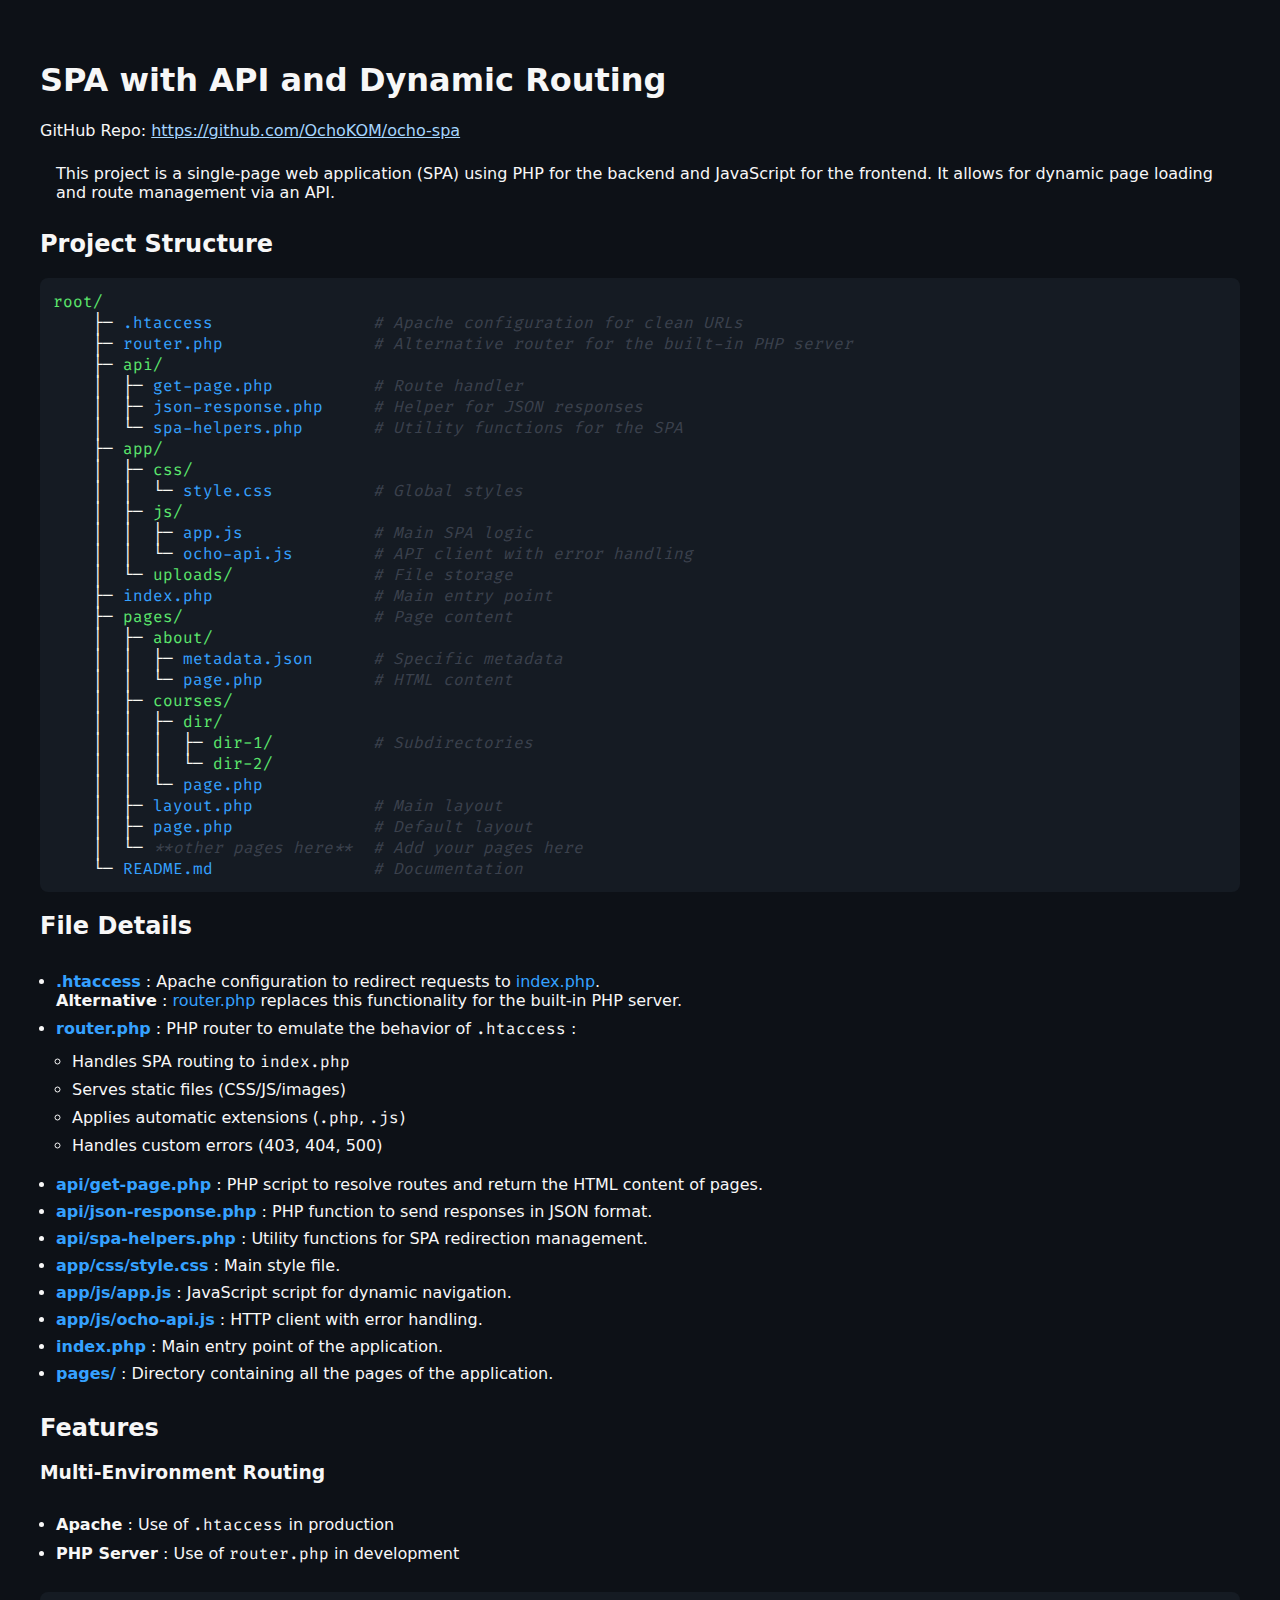
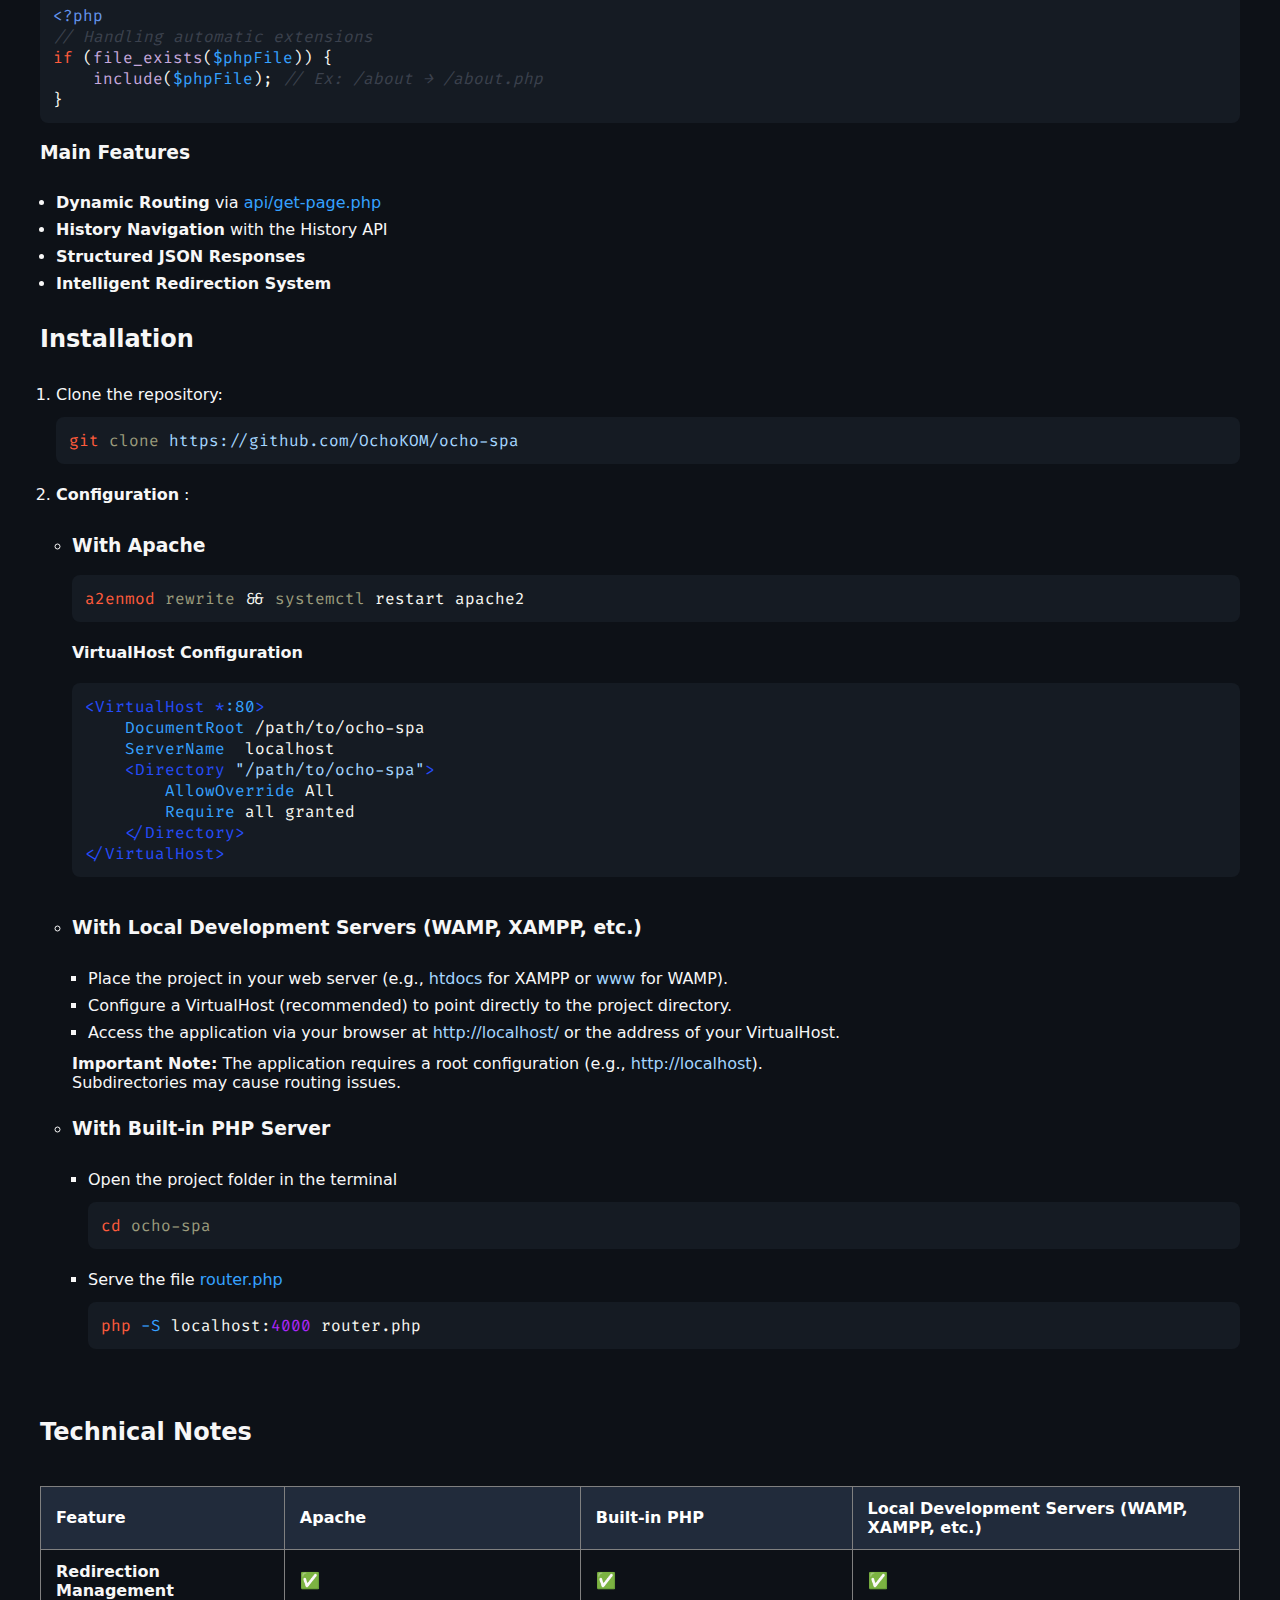
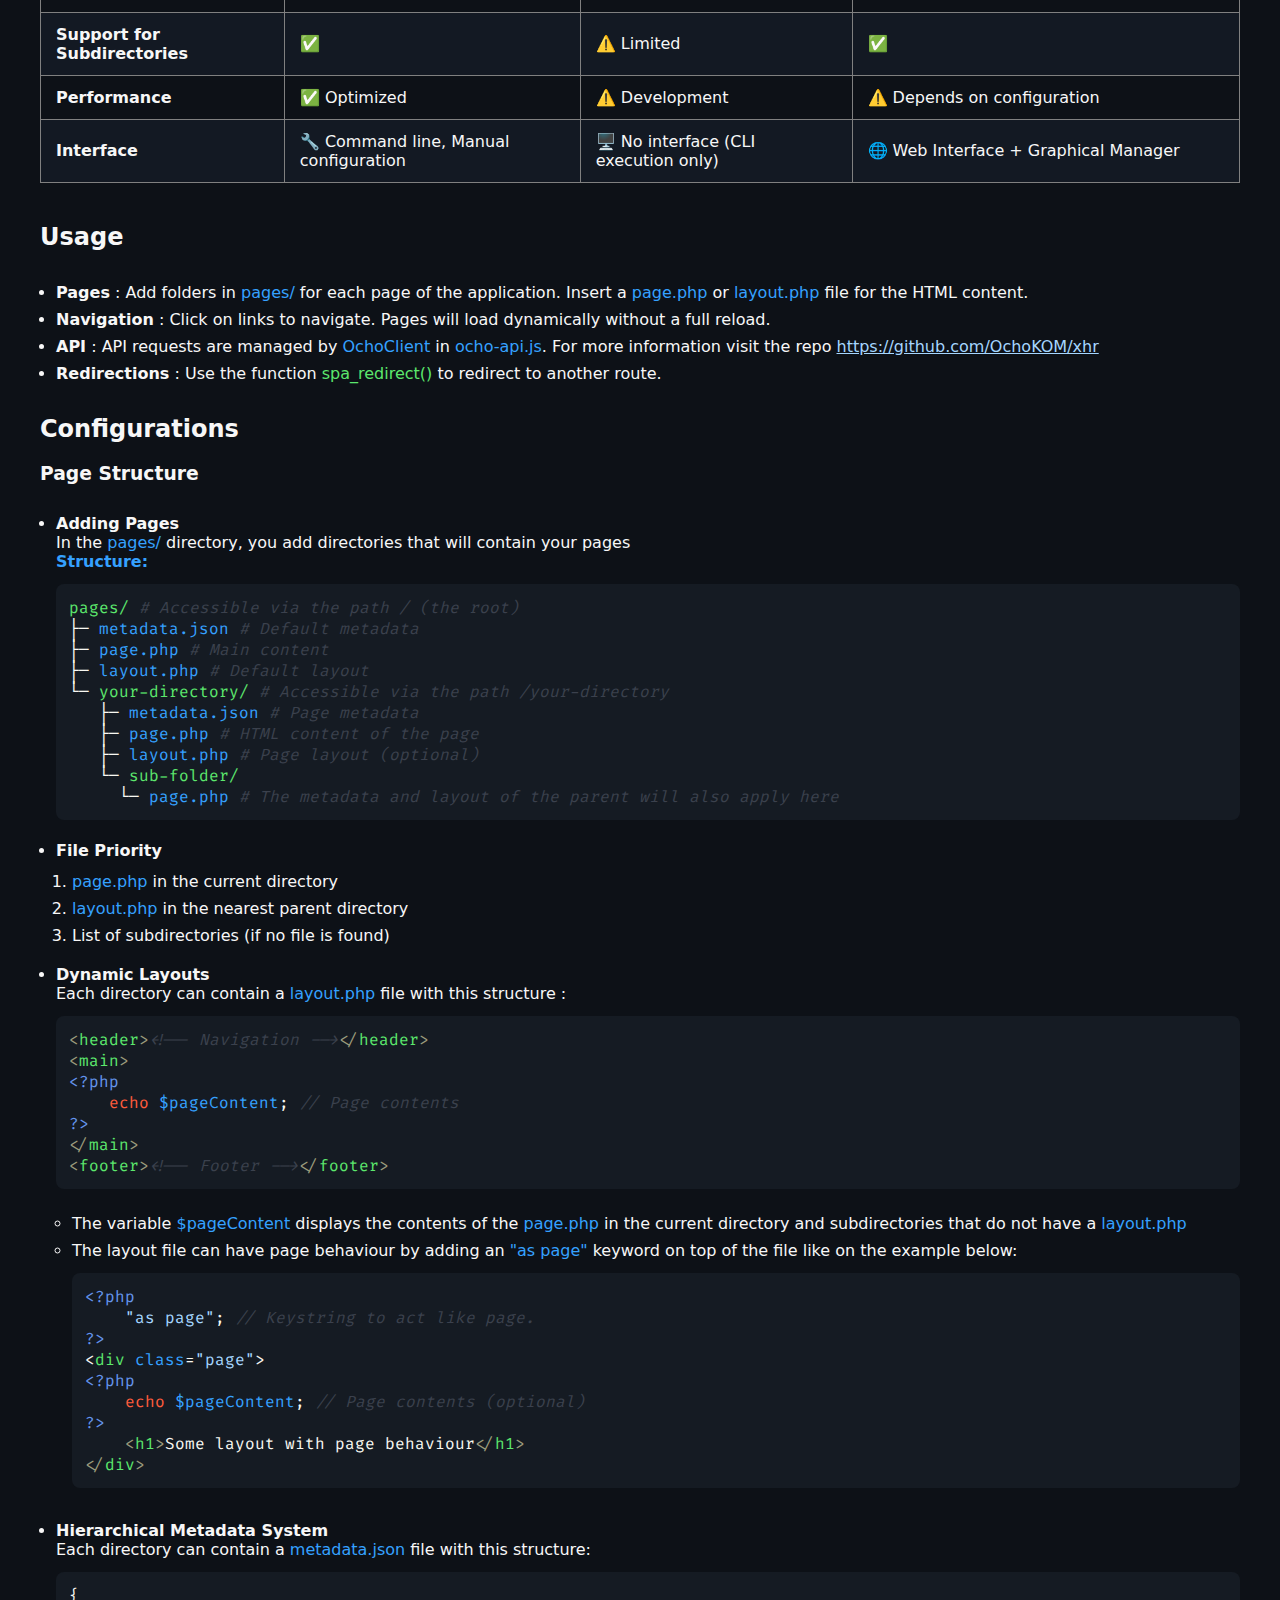
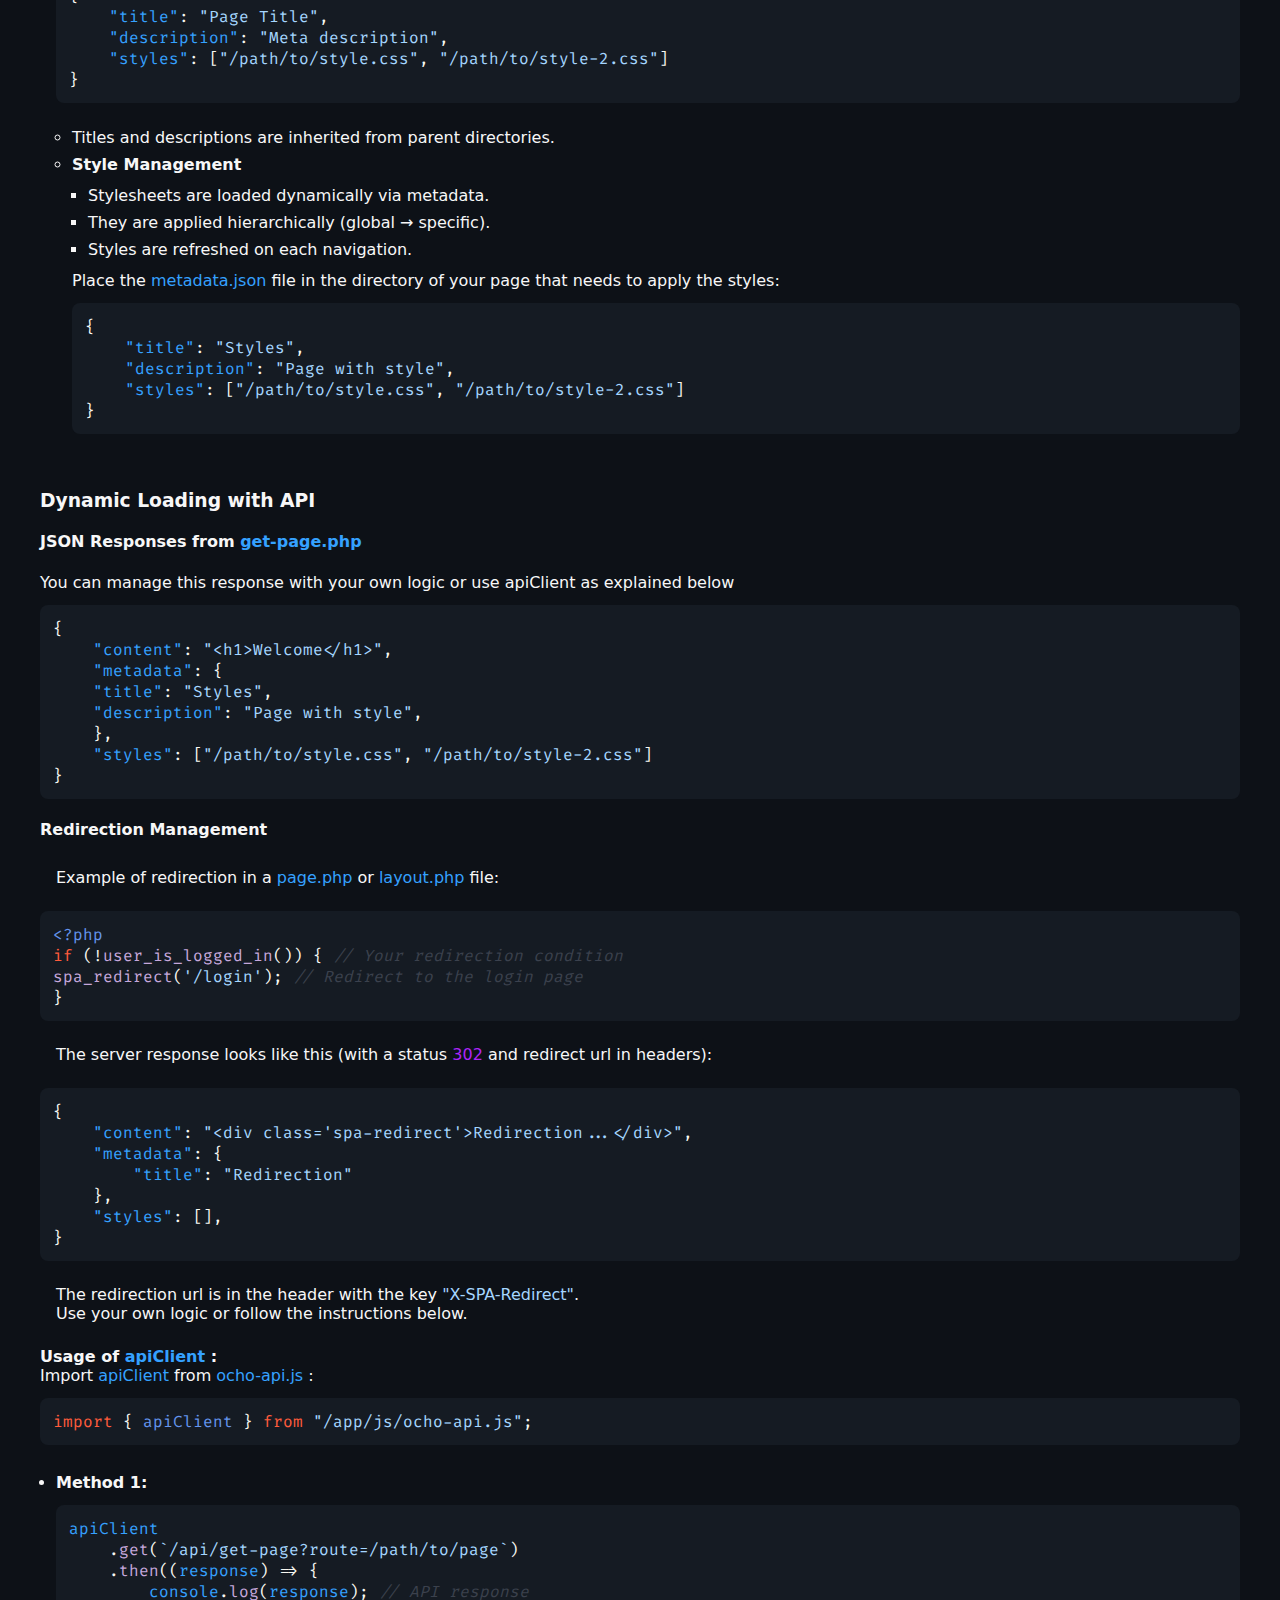
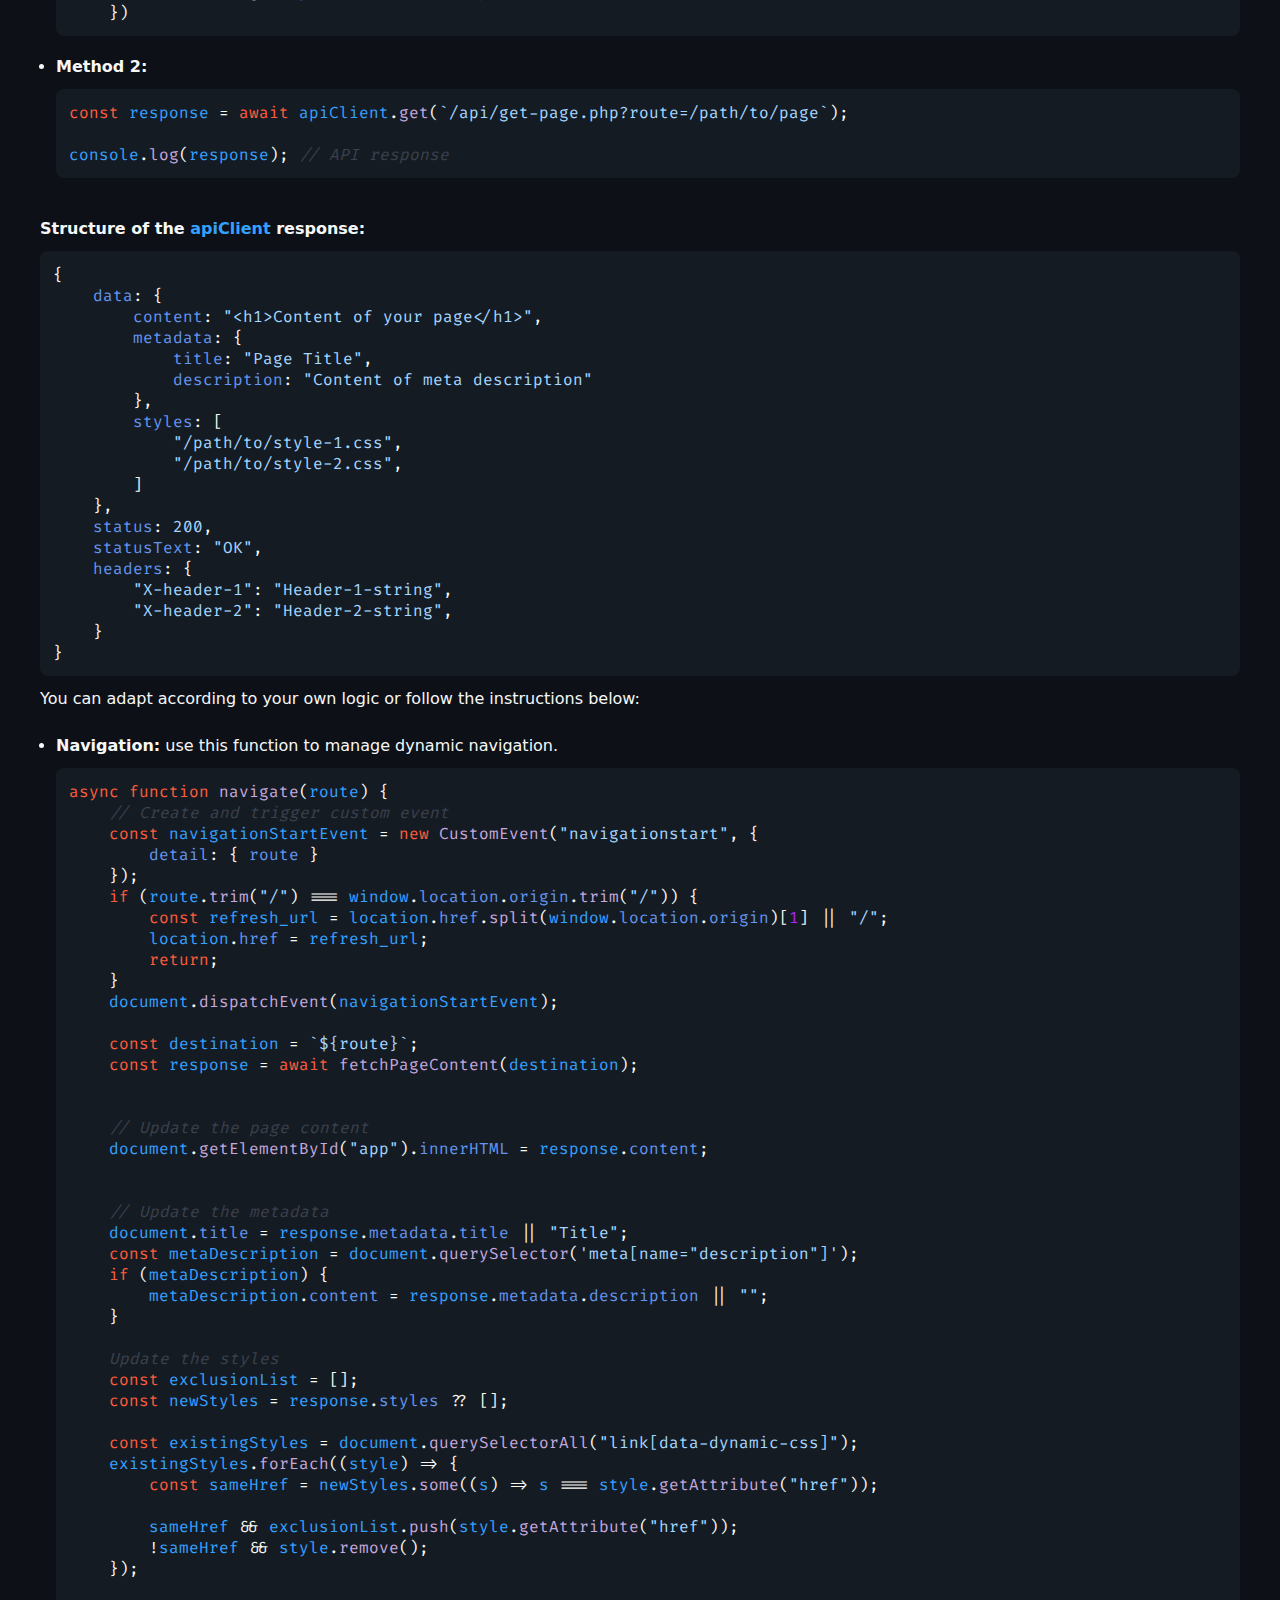
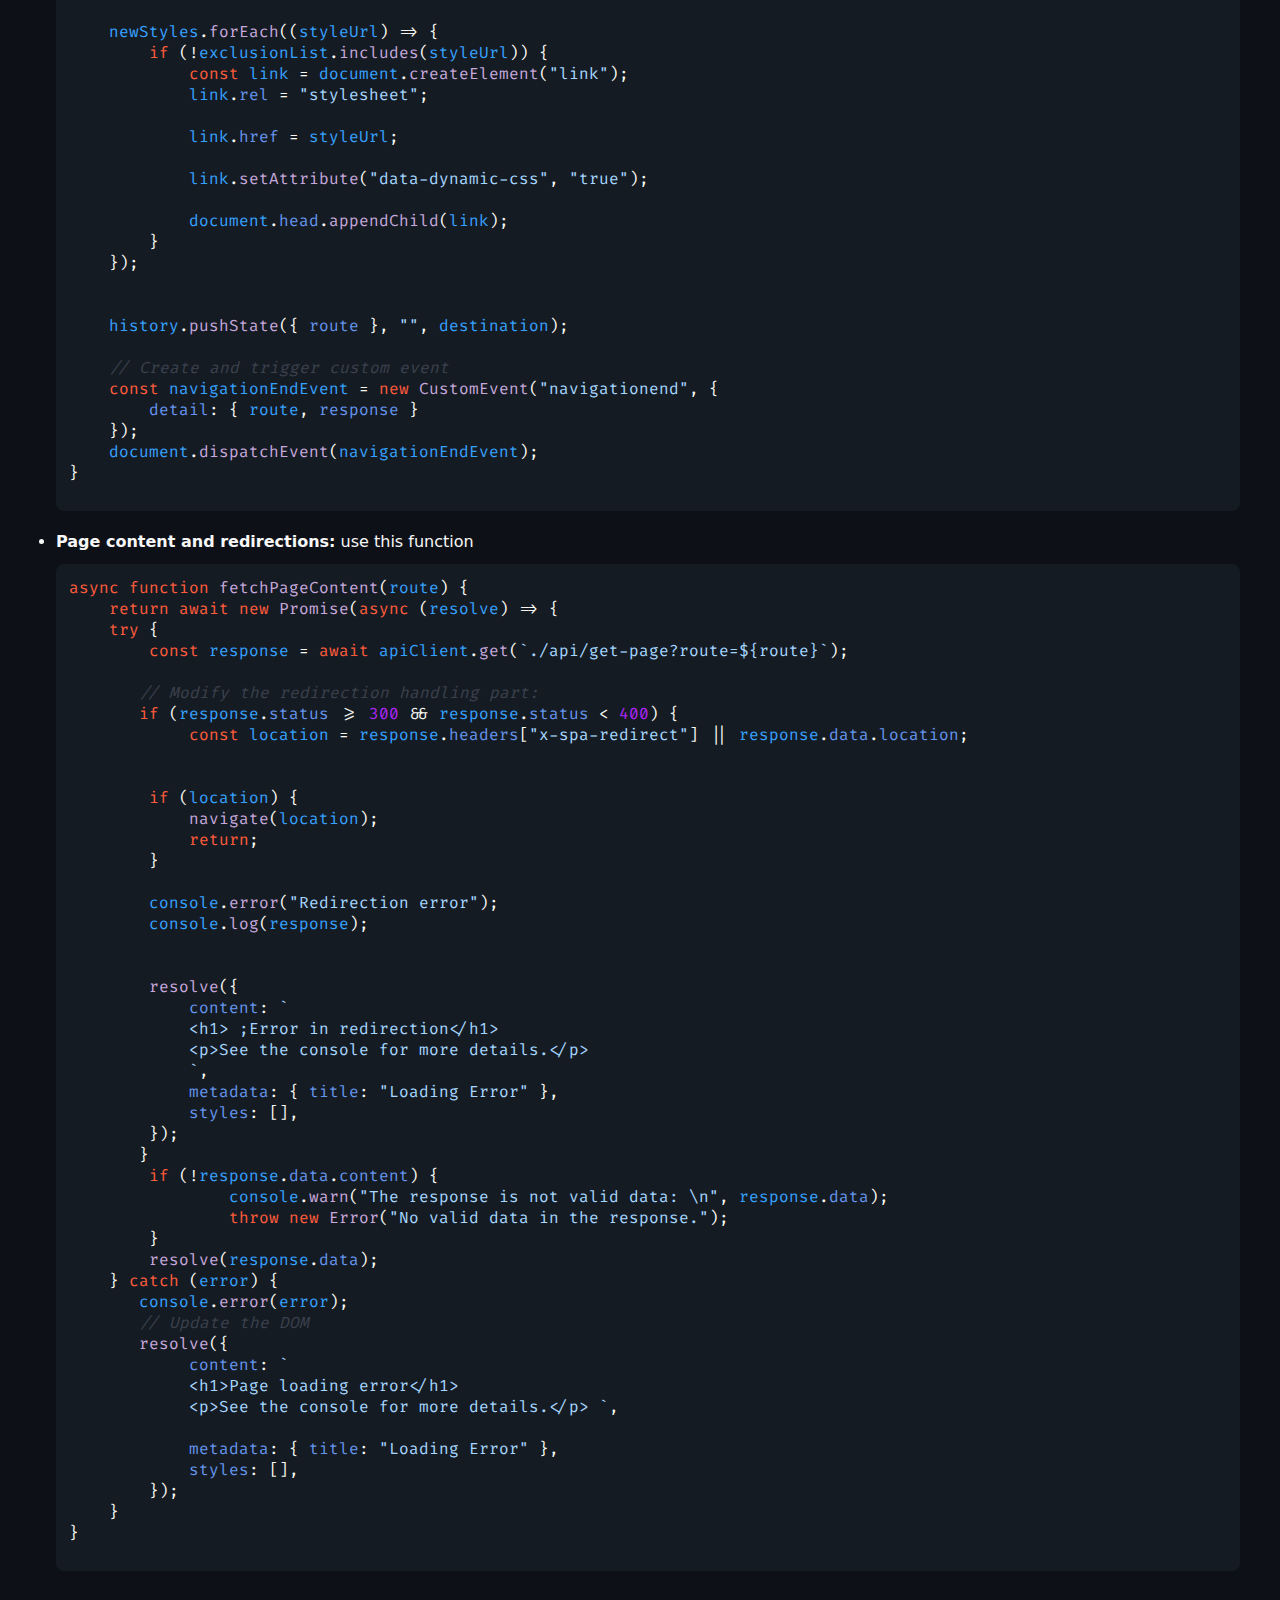
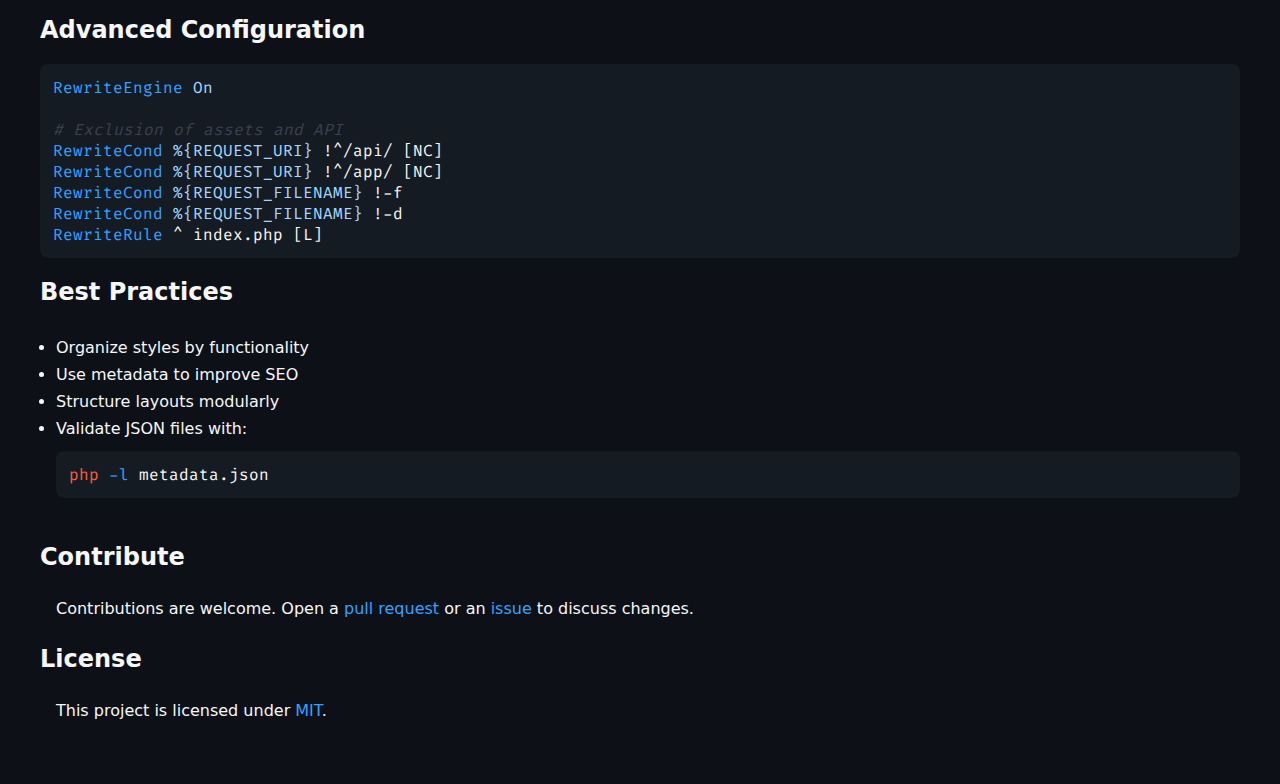
<file: index.html>
<!DOCTYPE html>
<html lang="fr">
<head>
    <meta charset="UTF-8">
    <meta name="viewport" content="width=device-width, initial-scale=1.0">
    <link rel="shortcut icon" href="favicon.svg" type="image/x-icon">
    <title>Documentation Ocho SPA</title>
    <link rel="stylesheet" href="style.css">
    <link rel="stylesheet" href="code.css">
</head>
<body>
    <div class="content">
        <h1>SPA avec API et Routage Dynamique</h1>
        <span>Repo GitHub: <a href="https://github.com/OchoKOM/ocho-spa" class="string">https://github.com/OchoKOM/ocho-spa</a></span>
        <p>Ce projet est une application web monopage (SPA) utilisant PHP pour le backend et JavaScript pour le frontend. Il permet de charger dynamiquement des pages et de gérer les routes via une API.</p>
    
        <h2>Structure du Projet</h2>
        <pre><code><span class="tag-name">root/</span>
    ├─ <span class="identifier">.htaccess</span>                <span class="comment"># Configuration Apache pour les URL propres</span>
    ├─ <span class="identifier">router.php</span>               <span class="comment"># Routeur alternatif pour le serveur PHP intégré</span>
    ├─ <span class="tag-name">api/</span>
    │  ├─ <span class="identifier">get-page.php</span>          <span class="comment"># Gestionnaire de routes</span>
    │  ├─ <span class="identifier">json-response.php</span>     <span class="comment"># Helper pour réponses JSON</span>
    │  └─ <span class="identifier">spa-helpers.php</span>       <span class="comment"># Fonctions utilitaires pour la SPA</span>
    ├─ <span class="tag-name">app/</span>
    │  ├─ <span class="tag-name">css/</span>
    │  │  └─ <span class="identifier">style.css</span>          <span class="comment"># Styles globaux</span>
    │  ├─ <span class="tag-name">js/</span>
    │  │  ├─ <span class="identifier">app.js</span>             <span class="comment"># Logique principale SPA</span>
    │  │  └─ <span class="identifier">ocho-api.js</span>        <span class="comment"># Client API avec gestion d'erreurs</span>
    │  └─ <span class="tag-name">uploads/</span>              <span class="comment"># Stockage des fichiers</span>
    ├─ <span class="identifier">index.php</span>                <span class="comment"># Point d'entrée principal</span>
    ├─ <span class="tag-name">pages/</span>                   <span class="comment"># Contenu des pages</span>
    │  ├─ <span class="tag-name">about/</span>
    │  │  ├─ <span class="identifier">metadata.json</span>      <span class="comment"># Métadonnées spécifiques</span>
    │  │  └─ <span class="identifier">page.php</span>           <span class="comment"># Contenu HTML</span>
    │  ├─ <span class="tag-name">courses/</span>
    │  │  ├─ <span class="tag-name">dir/</span>
    │  │  │  ├─ <span class="tag-name">dir-1/</span>          <span class="comment"># Sous-répertoires</span>
    │  │  │  └─ <span class="tag-name">dir-2/</span>
    │  │  └─ <span class="identifier">page.php</span>
    │  ├─ <span class="identifier">layout.php</span>            <span class="comment"># Layout principal</span>
    │  ├─ <span class="identifier">page.php</span>              <span class="comment"># Layout par défaut</span>
    │  └─ <span class="comment">**other pages here**</span>  <span class="comment"># Ajoutez vos pages ici</span>
    └─ <span class="identifier">README.md</span>                <span class="comment"># Documentation</span></code></pre>
    
        <h2>Détails des Fichiers</h2>

        <ul>
            <li><strong><span class="identifier">.htaccess</span></strong> : Configuration Apache pour rediriger les requêtes vers <span class="identifier">index.php</span>.<br>
            <strong>Alternative</strong> : <span class="identifier">router.php</span> remplace cette fonctionnalité pour le serveur PHP intégré.</li>
            
            <li><strong><span class="identifier">router.php</span></strong> : Routeur PHP pour émuler le comportement d'<code>.htaccess</code> :
                <ul>
                    <li>Gère le routage SPA vers <code>index.php</code></li>
                    <li>Sert les fichiers statiques (CSS/JS/images)</li>
                    <li>Applique des extensions automatiques (<code>.php</code>, <code>.js</code>)</li>
                    <li>Gère les erreurs personnalisées (403, 404, 500)</li>
                </ul>
            </li>
            
            <li><strong><span class="identifier">api/get-page.php</span></strong> : Script PHP pour résoudre les routes et renvoyer le contenu HTML des pages.</li>
            <li><strong><span class="identifier">api/json-response.php</span></strong> : Fonction PHP pour envoyer des réponses au format JSON.</li>
            <li><strong><span class="identifier">api/spa-helpers.php</span></strong> : Fonctions utilitaires pour la gestion des redirections SPA.</li>
            <li><strong><span class="identifier">app/css/style.css</span></strong> : Fichier de style principal.</li>
            <li><strong><span class="identifier">app/js/app.js</span></strong> : Script JavaScript pour la navigation dynamique.</li>
            <li><strong><span class="identifier">app/js/ocho-api.js</span></strong> : Client HTTP avec gestion d'erreurs.</li>
            <li><strong><span class="identifier">index.php</span></strong> : Point d'entrée principal de l'application.</li>
            <li><strong><span class="identifier">pages/</span></strong> : Répertoire contenant toutes les pages de l'application.</li>
        </ul>
        <h2>Fonctionnalités</h2>
        <h3>Routage Multi-Environnement</h3>
        <ul>
            <li><strong>Apache</strong> : Utilisation de <code>.htaccess</code> en production</li>
            <li><strong>Serveur PHP</strong> : Utilisation de <code>router.php</code> en développement</li>
        </ul>
        <pre><code><span class="keymethod">&lt;?php</span>
<span class="comment">// Gestion des extensions automatiques</span>
<span class="keyword">if</span> (<span class="method">file_exists</span>(<span class="identifier">$phpFile</span>)) {
    <span class="method">include</span>(<span class="identifier">$phpFile</span>); <span class="comment">// Ex: /about → /about.php</span>
}</code></pre>

<h3>Fonctionnalités Principales</h3>
        <ul>
            <li><strong>Routage Dynamique</strong> via <span class="identifier">api/get-page.php</span></li>
            <li><strong>Navigation Historique</strong> avec l'API History</li>
            <li><strong>Réponses JSON Structurées</strong></li>
            <li><strong>Système de Redirections Intelligentes</strong></li>
        </ul>
    
        <h2>Installation</h2>
        <ol>
            <li>Clonez le dépôt :
                <pre><code><span class="keyword">git</span> <span class="tag">clone</span> <span class="string">https://github.com/OchoKOM/ocho-spa</span></code></pre>
            </li>
            <li>
                <strong>Configuration</strong> :
                <ul>
                    <li>
                        <h3>Avec apache</h3>
                        <div>
            <pre><code><span class="keyword">a2enmod</span> <span class="tag">rewrite</span> && <span class="tag">systemctl</span> restart apache2</code></pre>
    
            <h4>Configuration VirtualHost</h4>
            <pre><code class="language-apache"><span class="vhost-tag">&lt;VirtualHost *<span class="identifier">:80</span>&gt;</span>
    <span class="identifier">DocumentRoot</span> /chemin/vers/ocho-spa
    <span class="identifier">ServerName</span>  localhost
    <span class="vhost-tag">&lt;Directory <span class="string">"/chemin/vers/ocho-spa"</span>&gt;</span>
        <span class="identifier">AllowOverride</span> All
        <span class="identifier">Require</span> all granted
    <span class="vhost-tag">&lt;/Directory&gt;</span>
<span class="vhost-tag">&lt;/VirtualHost&gt;</span>
</code></pre>
                        </div>
                    </li>
                    <li>
                        <h3>Avec des serveurs de developpement local (WAMP, XAMPP, etc.)</h3>
                        <div>
                            <ul>
                                <li>Placez le projet dans votre serveur web (exemple : <span class="string">htdocs</span> pour XAMPP ou <span class="string">www</span> pour WAMP).</li>
                                <li>Configurez un VirtualHost (recommandé) pour pointer directement sur le répertoire du projet.</li>
                                <li>Accédez à l'application via votre navigateur à l'adresse <span class="string">http://localhost/</span> ou l'adresse de votre VirtualHost.</li>
                            </ul>
                            <div class="note">
                                <strong>Note Importante :</strong> L'application nécessite une configuration racine (ex: <span class="string">http://localhost</span>).<br>
                                Les sous-répertoires peuvent causer des problèmes de routage.
                            </div>
                        </div>
                    </li>
                    <li>
                        <h3>Avec Serveur PHP Intégré</h3>
                        <ul>
                            <li>
                                <div>Ouvrez le dossier du projet dans le terminal</div>
                                <pre><code class="language-bash"><span class="keyword">cd</span> <span class="tag">ocho-spa</span></code></pre>
                            </li>
                            <li>
                                <div>Servez le fichier <span class="identifier">router.php</span></div>
                                <pre><code class="language-bash"><span class="keyword">php</span> <span class="property">-S</span> localhost:<span class="number">4000</span> router.php</code></pre>
                            </li>

                        </u>
                    </li>
                </ul>
            </li>
        </ol>
        <h2>Notes Techniques</h2>
        <div class="technical-notes">
            <table class="">
                <thead>
                    <tr>
                        <th>Fonctionnalité</th>
                        <th>Apache</th>
                        <th>PHP Intégré</th>
                        <th>Serveurs de développement local (WAMP, XAMPP, etc.)</th>
                    </tr>
                </thead>
                <tbody>
                    <tr>
                        <td>Gestion des redirections</td>
                        <td>✅</td>
                        <td>✅</td>
                        <td>✅</td>
                    </tr>
                    <tr>
                        <td>Support des sous-répertoires</td>
                        <td>✅</td>
                        <td>⚠️ Limitée</td>
                        <td>✅</td>
                    </tr>
                    <tr>
                        <td>Performances</td>
                        <td>✅ Optimisé</td>
                        <td>⚠️ Développement</td>
                        <td>⚠️ Dépendant de la configuration</td>
                    </tr>
                    <tr>
                        <td>Interface</td>
                        <td>🔧 Ligne de commande, Configuration manuelle</td>
                        <td>🖥️ Sans interface (exécution CLI uniquement)</td>
                        <td>🌐 Interface Web + Gestionnaire graphique</td>
                    </tr>
                </tbody>
            </table>
        </div>

        <h2>Utilisation</h2>
        <ul>
            <li><strong>Pages</strong> : Ajoutez des dossiers dans <span class="identifier">pages/</span> pour chaque page de l'application. Insérez-y un fichier <span class="identifier">page.php</span> ou <span class="identifier">layout.php</span> pour le contenu HTML.</li>
            <li><strong>Navigation</strong> : Cliquez sur les liens pour naviguer. Les pages se chargeront dynamiquement sans rechargement complet.</li>
            <li><strong>API</strong> : Les requêtes à l'API sont gérées par <span class="identifier">OchoClient</span> dans <span class="identifier">ocho-api.js</span>. Pour plus d'informations visiter le repo <a href="https://github.com/OchoKOM/xhr" class="string">https://github.com/OchoKOM/xhr</a></li>
            <li><strong>Redirections</strong> : Utilisez la fonction <span class="tag-name">spa_redirect()</span> pour rediriger vers une autre route.</li>
        </ul>
        <h2>Configurations</h2>
        <h3>Structure des pages</h3>
        <ul>
            <li>
                <strong>Ajout de pages</strong>
                <div>Dans le repertoire <span class="identifier">pages/</span> vous ajoutez des repertoires qui contiendrons vos pages</div>
                <strong class="identifier">Structure:</strong>
                <pre><code><span class="tag-name">pages/</span> <span class="comment"># Accessible via le chemin / (la racine)</span>
├─ <span class="identifier">metadata.json</span> <span class="comment"># Metadonnées par defaut</span>
├─ <span class="identifier">page.php</span> <span class="comment"># Contenu principal</span>
├─ <span class="identifier">layout.php</span> <span class="comment"># Layout par defaut</span>
└─ <span class="tag-name">votre-repertoire/</span> <span class="comment"># Accessible via le chemin /votre-repertoire</span>
   ├─ <span class="identifier">metadata.json</span> <span class="comment"># Metadonnées de la page</span>
   ├─ <span class="identifier">page.php</span> <span class="comment"># Contenu HTML de la page</span>
   ├─ <span class="identifier">layout.php</span> <span class="comment"># Layout de la page (optionnel)</span>
   └─ <span class="tag-name">sous-dossier/</span>
     └─ <span class="identifier">page.php</span> <span class="comment"># Les metadonnées et le layout du parent s'appliqueront ici aussi</code></>
            </li>
            <li>
                <strong>Priorité des Fichiers</strong>
                <ol>
                    <li><span class="identifier">page.php</span> dans le répertoire courant</li>
                    <li><span class="identifier">layout.php</span> dans le répertoire parent le plus proche</li>
                    <li>Liste des sous-répertoires (si aucun fichier n'est trouvé)</li>
                </ol>

            </li>
            <li>

                    <strong>Layouts Dynamiques</strong>
                    <div>Chaque répertoire peut contenir un fichier <span class="identifier">layout.php</span> avec cette structure :</div>
        <pre><code><span class="tag">&lt;<span class="tag-name">header</span>&gt;</span><span class="comment">&lt;!-- Navigation --&gt;</span><span class="tag">&lt;/<span class="tag-name">header</span>&gt;</span>
<span class="tag">&lt;<span class="tag-name">main</span>&gt;</span>
<span class="keymethod">&lt;?php</span> 
    <span class="keyword">echo</span> <span class="identifier">$pageContent</span>; <span class="comment">// Contenus des pages</span> 
<span class="keymethod">?&gt;</span>
<span class="tag">&lt;/<span class="tag-name">main</span>&gt;</span>
<span class="tag">&lt;<span class="tag-name">footer</span>&gt;</span><span class="comment">&lt;!-- Pied de page --&gt;</span><span class="tag">&lt;/<span class="tag-name">footer</span>&gt;</span></code></pre>
                <ul>
                    <li>La variable  <span class="identifier">$pageContent</span> affiche le contenu des <span class="identifier">page.php</span>  du repertoire courant et des sous répertoires qui n'ont pas de <span class="identifier">layout.php</span> </li>
                    <li><div>Le fichier de mise en page (layout) peut adopter un comportement de page en ajoutant le mot-clé <span class="identifier">"as page"</span> en haut du fichier, comme dans l'exemple ci-dessous :</div> 
                        <pre><code><span class="keymethod">&lt;?php</span> 
    <span class="string">"as page"</span>; <span class="comment">// Chaîne clé pour agir comme une page.</span>
<span class="keymethod">?&gt;</span>
&lt;<span class="tag-name">div</span> <span class="identifier">class</span>=<span class="string">"page"</span>&gt;
<span class="keymethod">&lt;?php</span> 
    <span class="keyword">echo</span> <span class="identifier">$pageContent</span>; <span class="comment">// Contenu de la page (facultatif)</span>
<span class="keymethod">?&gt;</span>
    <span class="tag">&lt;<span class="tag-name">h1</span>&gt;</span>Un layout avec un comportement de page<span class="tag">&lt;/<span class="tag-name">h1</span>&gt;</span>
<span class="tag">&lt;/<span class="tag-name">div</span>&gt;</span>
</code></pre>
                      </li>
                      
                </ul>
            </li>
            <li>

                <strong>Système de Métadonnées Hiérarchique</strong>
                <div>Chaque répertoire peut contenir un fichier <span class="identifier">metadata.json</span> avec cette structure:</div>
                <div>
                    <pre><code>{
    <span class="identifier">"title"</span>: <span class="string">"Titre de la page"</span>,
    <span class="identifier">"description"</span>: <span class="string">"Meta description"</span>,
    <span class="identifier">"styles"</span>: [<span class="string">"/chemin/vers/style.css"</span>, <span class="string">"/chemin/vers/style-2.css"</span>]
}</code></pre>
                </div>
            
                <ul>
                    <li>Les titres et descriptions sont hérités des répertoires parents.</li>
                    <li>
                        <strong>Gestion des Styles</strong>
                        <ul>
                            <li>Les feuilles de style sont chargées dynamiquement via les métadonnées.</li>
                            <li>Elles sont appliquées de manière hiérarchique (global → spécifique).</li>
                            <li>Les styles sont actualisés à chaque navigation.</li>
                        </ul>
                        <div>Placez le fichier <span class="identifier">metadata.json</span> dans le repertoire de votre page qui dois appliquer les style   :</d>
                        <pre><code>{
    <span class="identifier">"title"</span>: <span class="string">"Styles"</span>,
    <span class="identifier">"description"</span>: <span class="string">"Page avec style"</span>,
    <span class="identifier">"styles"</span>: [<span class="string">"/chemin/vers/style.css"</span>, <span class="string">"/chemin/vers/style-2.css"</span>]
}</code></pre>
                </li>
                </ul>
            </li>
        </ul>
            <h3>Chargement Dynamique avec API</h3>
            
        <h4>Réponses JSON de <span class="identifier">get-page.php</span></h4>
        <div>Vous pouvez gérer cette répose qvec votre propre logique ou utiliser <span class="key">apiClient</span> comme expliqué plus bas</div>
        <pre><code>{
    <span class="identifier">"content"</span>: <span class="string">"&lt;h1&gt;Bienvenue&lt;/h1&gt;"</span>,
    <span class="identifier">"metadata"</span>: {
    <span class="identifier">"title"</span>: <span class="string">"Styles"</span>,
    <span class="identifier">"description"</span>: <span class="string">"Page avec style"</span>,
    },
    <span class="identifier">"styles"</span>: [<span class="string">"/chemin/vers/style.css"</span>, <span class="string">"/chemin/vers/style-2.css"</span>]
}</code></pre>
<div class="advanced-usage">
    <h4>Gestion de la redirection</h4>
    <p>Exemple de redirection dans un fichier <span class="identifier">page.php</span> ou <span class="identifier">layout.php</span>:</p>
<pre><code><span class="keymethod">&lt;?php</span>
<span class="keyword">if</span> (!<span class="method">user_is_logged_in</span>()) { <span class="comment">// Votre condition de redirection</span>
    <span class="method">spa_redirect</span>(<span class="string">'/login'</span>); <span class="comment">// Rediriger vers la page de connexion</span>
}</code></pre>
</div>
<div class="advanced-usage">
    <p>La réponse du serveur ressemble à ceci (avec un statut <span class="number">302</span> et une url de redirection dans les en-têtes (header)) :</p>
<pre><code>{
    <span class="identifier">"content"</span> : <span class="string">"&lt;div class='spa-redirect'&gt;Redirection...&lt;/div&gt;"</span>,
    <span class="identifier">"metadata"</span> : {
        <span class="identifier">"title"</span> : <span class="string">"Redirection"</span>
    }
    <span class="identifier">"styles"</span> : [],
}
</code></pre>
<p>L’url de redirection se trouve dans l’en-tête (header) avec la clé <span class="string">"X-SPA-Redirect"</span>. <br> Utilisez votre propre logique ou suivez les instructions ci-dessous. </p>
</div>
<strong>Utilisation de <span class="identifier">apiClient</span> :</strong>
<div>Importez <span class="identifier">apiClient</span> depuis <span class="identifier">ocho-api.js</span> :</div>
<pre><code><span class="keyword">import</span> { <span class="keymethod">apiClient</span> } <span class="keyword">from</span> <span class="string">"/app/js/ocho-api.js"</span>;</code></pre>
            <ul>
                <li>
                    <strong>Methode 1:</strong>
                    <div>
                        <pre><code><span class="identifier">apiClient</span>
    .<span class="method">get</span>(<span class="string">`/api/get-page?route=/path/to/page`</span>)
    .<span class="method">then</span>((<span class="identifier">response</span>) =&gt; {
        <span class="identifier">console</span>.<span class="method">log</span>(<span class="identifier">response</span>); <span class="comment">// Reponse de l'api</span>
    })</code></pre>
                    </div>
                </li>
                <li>
                    <strong>Methode 2:</strong>
                    <div>
                        <pre><code><span class="keyword">const</span> <span class="identifier">response</span> = <span class="keyword">await</span> <span class="identifier">apiClient</span>.<span class="method">get</span>(<span class="string">`/api/get-page.php?route=/path/to/page`</span>);

<span class="identifier">console</span>.<span class="method">log</span>(<span class="identifier">response</span>); <span class="comment">// Reponse de l'api</span> </code></pre>
                    </div>
                </li>
            </ul>
            <strong>Structure de la reponse <span class="identifier">apiClient</span>: </strong>
            <pre><code>{
    <span class="keymethod">data</span>: {
        <span class="keymethod">content</span>: <span class="string">"&lt;h1&gt;Contenu de votre page&lt;/h1&gt;"</span>,
        <span class="keymethod">metadata</span>: {
            <span class="keymethod">title</span>: <span class="string">"Titre de page"</span>,
            <span class="keymethod">description</span>: <span class="string">"Contenu de metadescription"</span>
        },
        <span class="keymethod">styles</span>: [
            <span class="string">"/chemin/vers/style-1.css"</span>,
            <span class="string">"/chemin/vers/style-2.css"</span>,
        ]
    },
    <span class="keymethod">status</span>: <span class="string">200</span>,
    <span class="keymethod">statusText</span>: <span class="string">"OK"</span>,
    <span class="keymethod">headers</span>: {
        <span class="string">"X-header-1"</span>: <span class="string">"Header-1-string"</span>,
        <span class="string">"X-header-2"</span>: <span class="string">"Header-2-string"</span>,
    }
}</code></pre>
Vous pouvez adapter selon votre propre logique ou suivre les instructions plus bas: 
<ul>
    <li>
        <div>
            <div><strong>Navigation:</strong> utilisez cette fonction pour gérer la navigation dynamique.</div>
    <pre>
<code><span class="keyword">async</span> <span class="keyword">function</span> <span class="method">navigate</span>(<span class="identifier">route</span>) {
    <span class="comment">// Créer et déclencher l'événement personnalisét</span>
    <span class="keyword">const</span> <span class="identifier">navigationStartEvent</span> = <span class="keyword">new</span> <span class="method">CustomEvent</span>(<span class="string">"navigationstart"</span>, {
        <span class="keymethod">detail</span>: {<span class="keymethod"> route </span>}
    });
    <span class="keyword">if</span> (<span class="identifier">route</span>.<span class="method">trim</span>(<span class="string">"/"</span>) === <span class="identifier">window</span>.<span class="keymethod">location</span>.<span class="keymethod">origin</span>.<span class="method">trim</span>(<span class="string">"/"</span>)) {
        <span class="keyword">const</span> <span class="identifier">refresh_url</span> = <span class="identifier">location</span>.<span class="keymethod">href</span>.<span class="method">split</span>(<span class="identifier">window</span>.<span class="keymethod">location</span>.<span class="keymethod">origin</span>)[<span class="number">1</span>] || <span class="string">"/"</span>;
        <span class="identifier">location</span>.<span class="keymethod">href</span> = <span class="identifier">refresh_url</span>;
        <span class="keyword">return</span>;
    }
    <span class="identifier">document</span>.<span class="method">dispatchEvent</span>(<span class="identifier">navigationStartEvent</span>);

    <span class="keyword">const</span> <span class="identifier">destination</span> = <span class="string">`${route}`</span>;
    <span class="keyword">const</span> <span class="identifier">response</span> = <span class="keyword">await</span> <span class="method">fetchPageContent</span>(<span class="identifier">destination</span>);
    
    
    <span class="comment">// Mettre a jour le contenu de la page</span>
    <span class="identifier">document</span>.<span class="method">getElementById</span>(<span class="string">"app"</span>).<span class="keymethod">innerHTML</span> = <span class="identifier">response</span>.<span class="keymethod">content</span>;
    
    
    <span class="comment">// Mettre a jour les metadonnées</span>
    <span class="identifier">document</span>.<span class="keymethod">title</span> = <span class="identifier">response</span>.<span class="keymethod">metadata</span>.<span class="keymethod">title</span> || <span class="string">"Title"</span>;
    <span class="keyword">const</span> <span class="identifier">metaDescription</span> = <span class="identifier">document</span>.<span class="method">querySelector</span>(<span class="string">'meta[name="description"]'</span>);
    <span class="keyword">if</span> (<span class="identifier">metaDescription</span>) {
        <span class="identifier">metaDescription</span>.<span class="keymethod">content</span> = <span class="identifier">response</span>.<span class="keymethod">metadata</span>.<span class="keymethod">description</span> || <span class="string">""</span>;
    }
    
    <span class="comment">Mettre à jour les styles</span>
    <span class="keyword">const</span> <span class="identifier">exclusionList</span> = [];
    <span class="keyword">const</span> <span class="identifier">newStyles</span> = <span class="identifier">response</span>.<span class="keymethod">styles</span> ?? [];
    
    <span class="keyword">const</span> <span class="identifier">existingStyles</span> = <span class="identifier">document</span>.<span class="method">querySelectorAll</span>(<span class="string">"link[data-dynamic-css]"</span>);
    <span class="identifier">existingStyles</span>.<span class="method">forEach</span>((<span class="identifier">style</span>) =&gt; {
        <span class="keyword">const</span> <span class="identifier">sameHref</span> = <span class="identifier">newStyles</span>.<span class="method">some</span>((<span class="identifier">s</span>) =&gt; <span class="identifier">s</span> === <span class="identifier">style</span>.<span class="method">getAttribute</span>(<span class="string">"href"</span>));

        <span class="identifier">sameHref</span> &amp;&amp; <span class="identifier">exclusionList</span>.<span class="method">push</span>(<span class="identifier">style</span>.<span class="method">getAttribute</span>(<span class="string">"href"</span>));
        !<span class="identifier">sameHref</span> &amp;&amp; <span class="identifier">style</span>.<span class="method">remove</span>();
    });
    
    
    <span class="identifier">newStyles</span>.<span class="method">forEach</span>((<span class="identifier">styleUrl</span>) =&gt; {
        <span class="keyword">if</span> (!<span class="identifier">exclusionList</span>.<span class="method">includes</span>(<span class="identifier">styleUrl</span>)) {
            <span class="keyword">const</span> <span class="identifier">link</span> = <span class="identifier">document</span>.<span class="method">createElement</span>(<span class="string">"link"</span>);
            <span class="identifier">link</span>.<span class="keymethod">rel</span> = <span class="string">"stylesheet"</span>;

            <span class="identifier">link</span>.<span class="keymethod">href</span> = <span class="identifier">styleUrl</span>;

            <span class="identifier">link</span>.<span class="method">setAttribute</span>(<span class="string">"data-dynamic-css"</span>, <span class="string">"true"</span>);

            <span class="identifier">document</span>.<span class="keymethod">head</span>.<span class="method">appendChild</span>(<span class="identifier">link</span>);
        }
    });
    
    
    <span class="identifier">history</span>.<span class="method">pushState</span>({<span class="keymethod"> route </span>}, <span class="string">""</span>, <span class="identifier">destination</span>);

    <span class="comment">// Créer et déclencher l'événement personnalisé</span>
    <span class="keyword">const</span> <span class="identifier">navigationEndEvent</span> = <span class="keyword">new</span> <span class="method">CustomEvent</span>(<span class="string">"navigationend"</span>, {
        <span class="keymethod">detail</span>: { <span class="identifier">route</span>,<span class="keymethod"> response </span>}
    });
    <span class="identifier">document</span>.<span class="method">dispatchEvent</span>(<span class="identifier">navigationEndEvent</span>);
}</code>
    </pre>
        </div>
    </li>
    <li>
        <div><strong>Contenu de pages et rédirections:</strong> utilisez cette fonction </div>
        
<div>
    <pre>
<code><span class="keyword">async</span> <span class="keyword">function</span> <span class="method">fetchPageContent</span>(<span class="identifier">route</span>) {
    <span class="keyword">return</span> <span class="keyword">await</span> <span class="keyword">new</span> <span class="method">Promise</span>(<span class="keyword">async</span> (<span class="identifier">resolve</span>) =&gt; {
    <span class="keyword">try</span> {
        <span class="keyword">const</span> <span class="identifier">response</span> = <span class="keyword">await</span> <span class="identifier">apiClient</span>.<span class="method">get</span>(<span class="string">`./api/get-page?route=${route}`</span>);
    
       <span class="comment">// Modifiez la partie de gestion des redirections :</span>
       <span class="keyword">if</span> (<span class="identifier">response</span>.<span class="keymethod">status</span> &gt;= <span class="number">300</span> &amp;&amp; <span class="identifier">response</span>.<span class="keymethod">status</span> &lt; <span class="number">400</span>) {
            <span class="keyword">const</span> <span class="identifier">location</span> = <span class="identifier">response</span>.<span class="keymethod">headers</span>[<span class="string">"x-spa-redirect"</span>] || <span class="identifier">response</span>.<span class="keymethod">data</span>.<span class="keymethod">location</span>;
    
    
        <span class="keyword">if</span> (<span class="identifier">location</span>) {
            <span class="method">navigate</span>(<span class="identifier">location</span>);
            <span class="keyword">return</span>;
        }

        <span class="identifier">console</span>.<span class="method">error</span>(<span class="string">"Redirection error"</span>);
        <span class="identifier">console</span>.<span class="method">log</span>(<span class="identifier">response</span>);
    
    
        <span class="method">resolve</span>({<span class="keymethod">
            content</span>: <span class="string">`
            &lt;h1&gt;Erreur de redirection&lt;/h1&gt;
            &lt;p&gt;Voir la console pour plus de détails.&lt;/p&gt;
            `</span>,<span class="keymethod">
            metadata</span>: {<span class="keymethod"> title</span>: <span class="string">"Erreur de chargement"</span> },<span class="keymethod">
            styles</span>: [],
        });
       }
        <span class="keyword">if</span> (!<span class="identifier">response</span>.<span class="keymethod">data</span>.<span class="keymethod">content</span>) {
                <span class="identifier">console</span>.<span class="method">warn</span>(<span class="string">"The response is not valid data: \n"</span>, <span class="identifier">response</span>.<span class="keymethod">data</span>);
                <span class="keyword">throw</span> <span class="keyword">new</span> <span class="method">Error</span>(<span class="string">"No valid data in the response."</span>);
        }
        <span class="method">resolve</span>(<span class="identifier">response</span>.<span class="keymethod">data</span>);
    } <span class="keyword">catch</span> (<span class="identifier">error</span>) {
       <span class="identifier">console</span>.<span class="method">error</span>(<span class="identifier">error</span>);
       <span class="comment">// Mise à jour du DOM</span>
       <span class="method">resolve</span>({<span class="keymethod">
            content</span>: <span class="string">`
            &lt;h1&gt;Erreur de chargement de la page&lt;/h1&gt;
            &lt;p&gt;Voir la console pour plus de détails.&lt;/p&gt; `</span>,
            <span class="keymethod">
            metadata</span>: {<span class="keymethod"> title</span>: <span class="string">"Erreur de chargement"</span> },<span class="keymethod">
            styles</span>: [],
        });
    }
}</code>
    </pre>
</div>
    </li>
</ul>
    <h2>Configuration Avancée</h2>
        <pre><code><span class="identifier">RewriteEngine</span> <span class="string">On</span>
    
<span class="comment"># Exclusion des assets et API</span>
<span class="identifier">RewriteCond</span> <span class="string">%{REQUEST_URI}</span> !^/api/ [NC]
<span class="identifier">RewriteCond</span> <span class="string">%{REQUEST_URI}</span> !^/app/ [NC]
<span class="identifier">RewriteCond</span> <span class="string">%{REQUEST_FILENAME}</span> !-f
<span class="identifier">RewriteCond</span> <span class="string">%{REQUEST_FILENAME}</span> !-d
<span class="identifier">RewriteRule</span> ^ index.php [L]</code></pre>
        <h2>Bonnes Pratiques</h2>
        <ul>
            <li>Organiser les styles par fonctionnalité</li>
            <li>Utiliser les métadonnées pour améliorer le SEO</li>
            <li>Structurer les layouts de manière modulaire</li>
            <li>Valider les fichiers JSON avec :
                <pre><code><span class="keyword">php</span> <span class="property">-l</span> metadata.json</code></pre>
            </li>
        </ul>
    
        <h2>Contribuer</h2>
        <p>Les contributions sont les bienvenues. Ouvrez une <span class="identifier">pull request</span> ou une <span class="identifier">issue</span> pour discuter des modifications.</p>
    
        <h2>Licence</h2>
        <p>Ce projet est sous licence <span class="identifier">MIT</span>.
    </div>
    <script>
        if (navigator.language.split('-')[0].toLowerCase() !== 'fr') {
            location.replace("en.html");
        }
    </script>
</body>
</html>
</file>
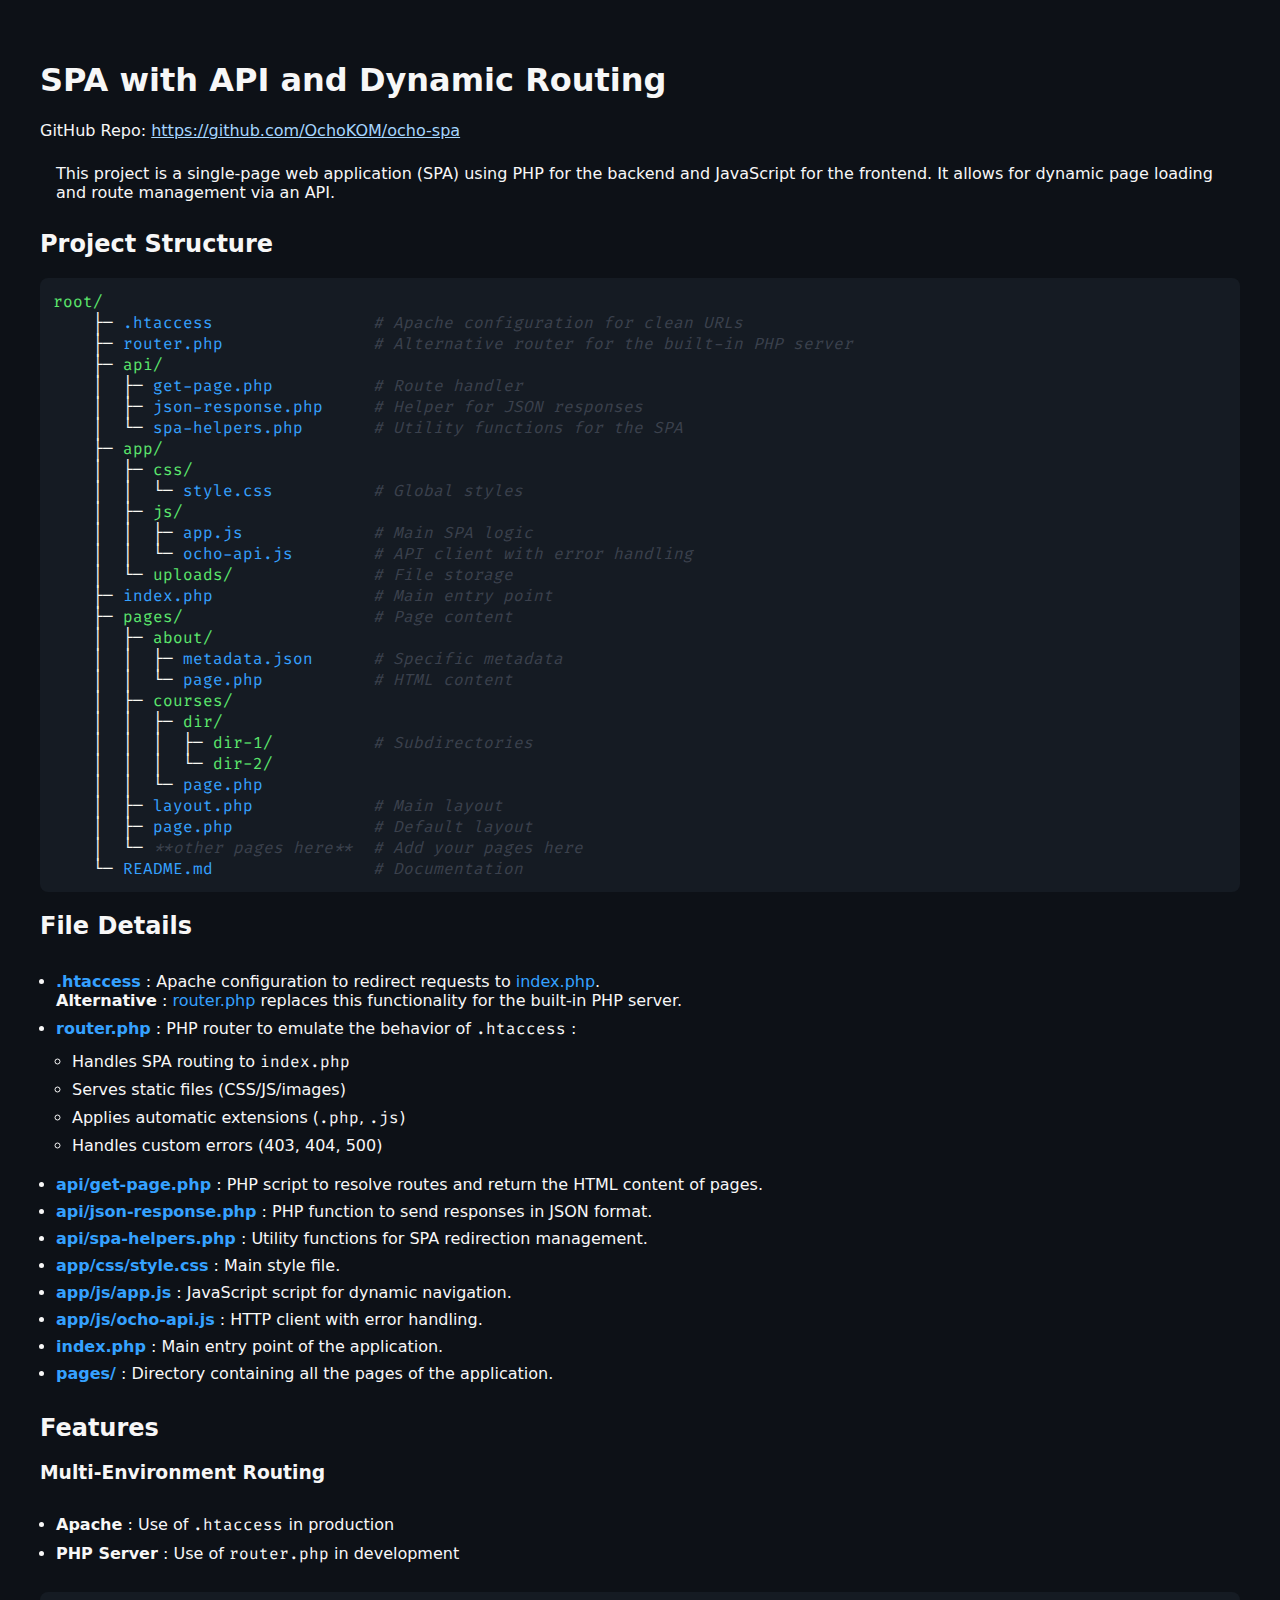
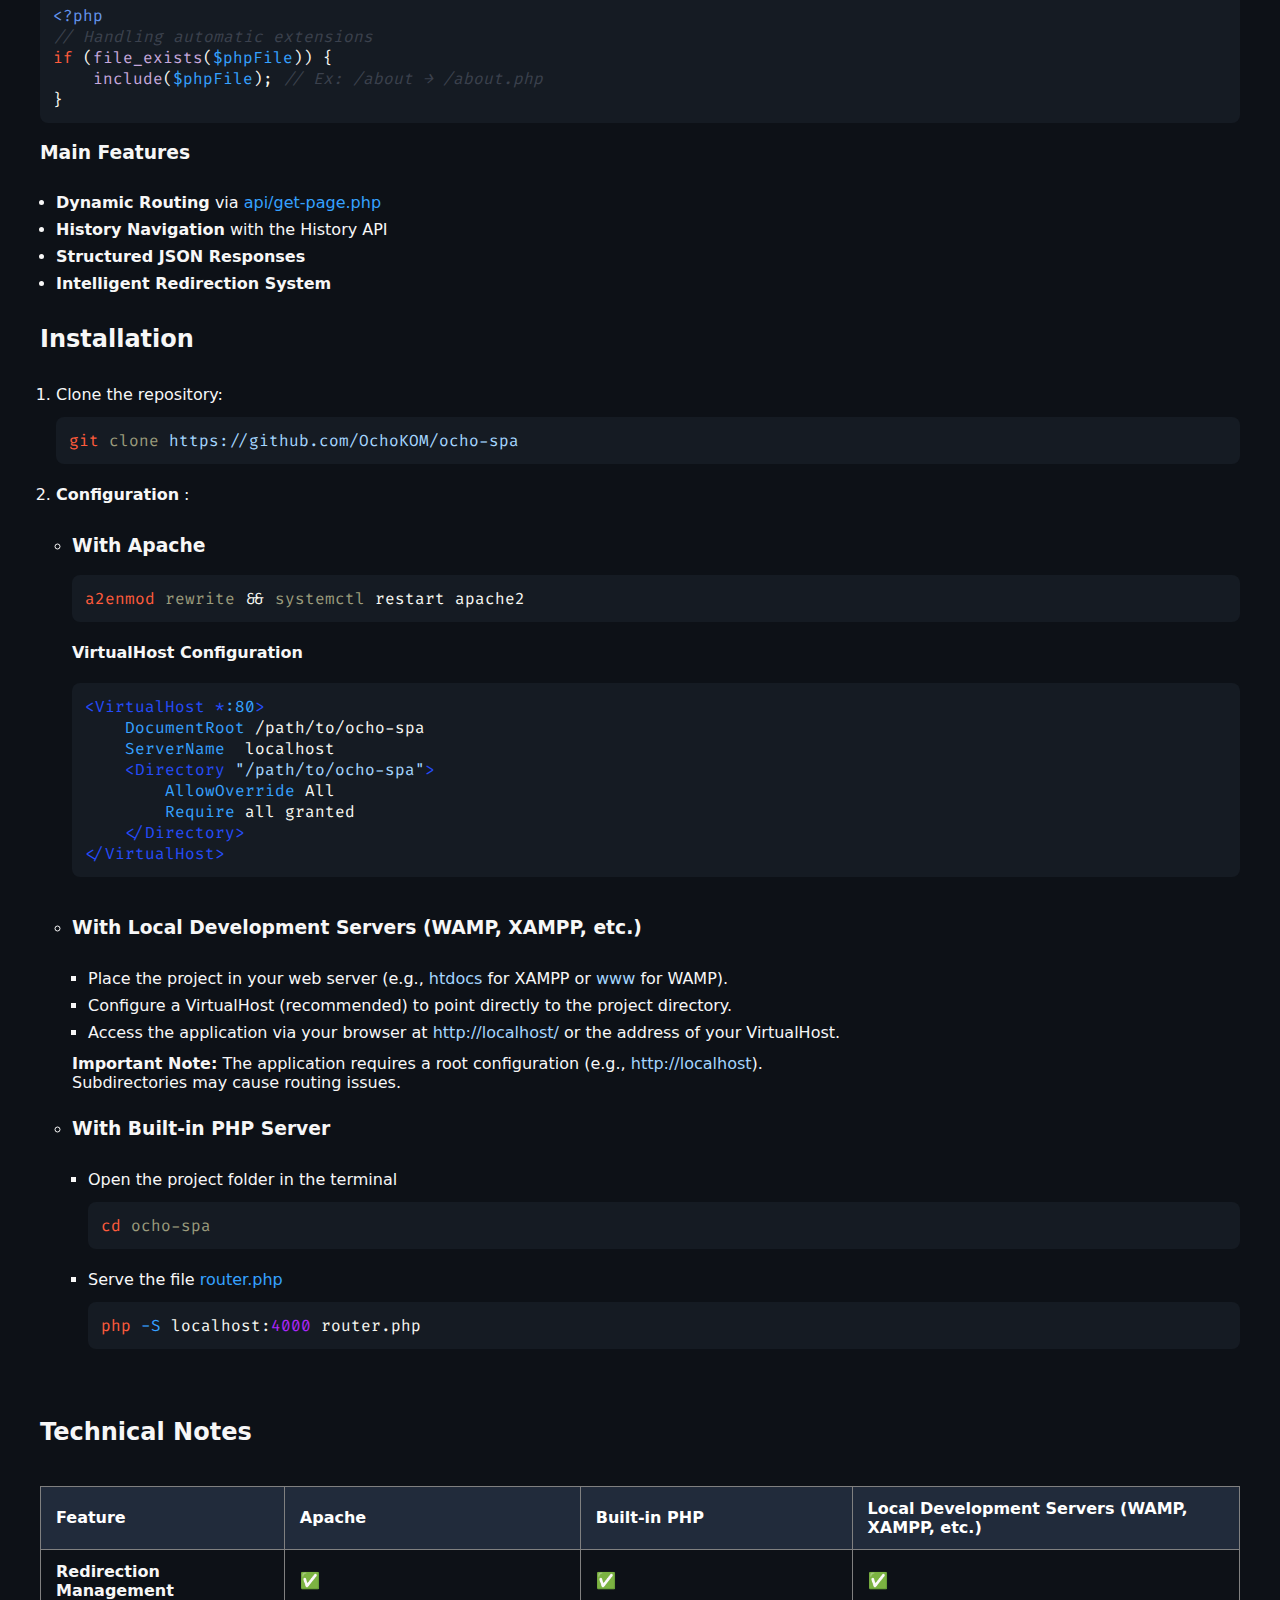
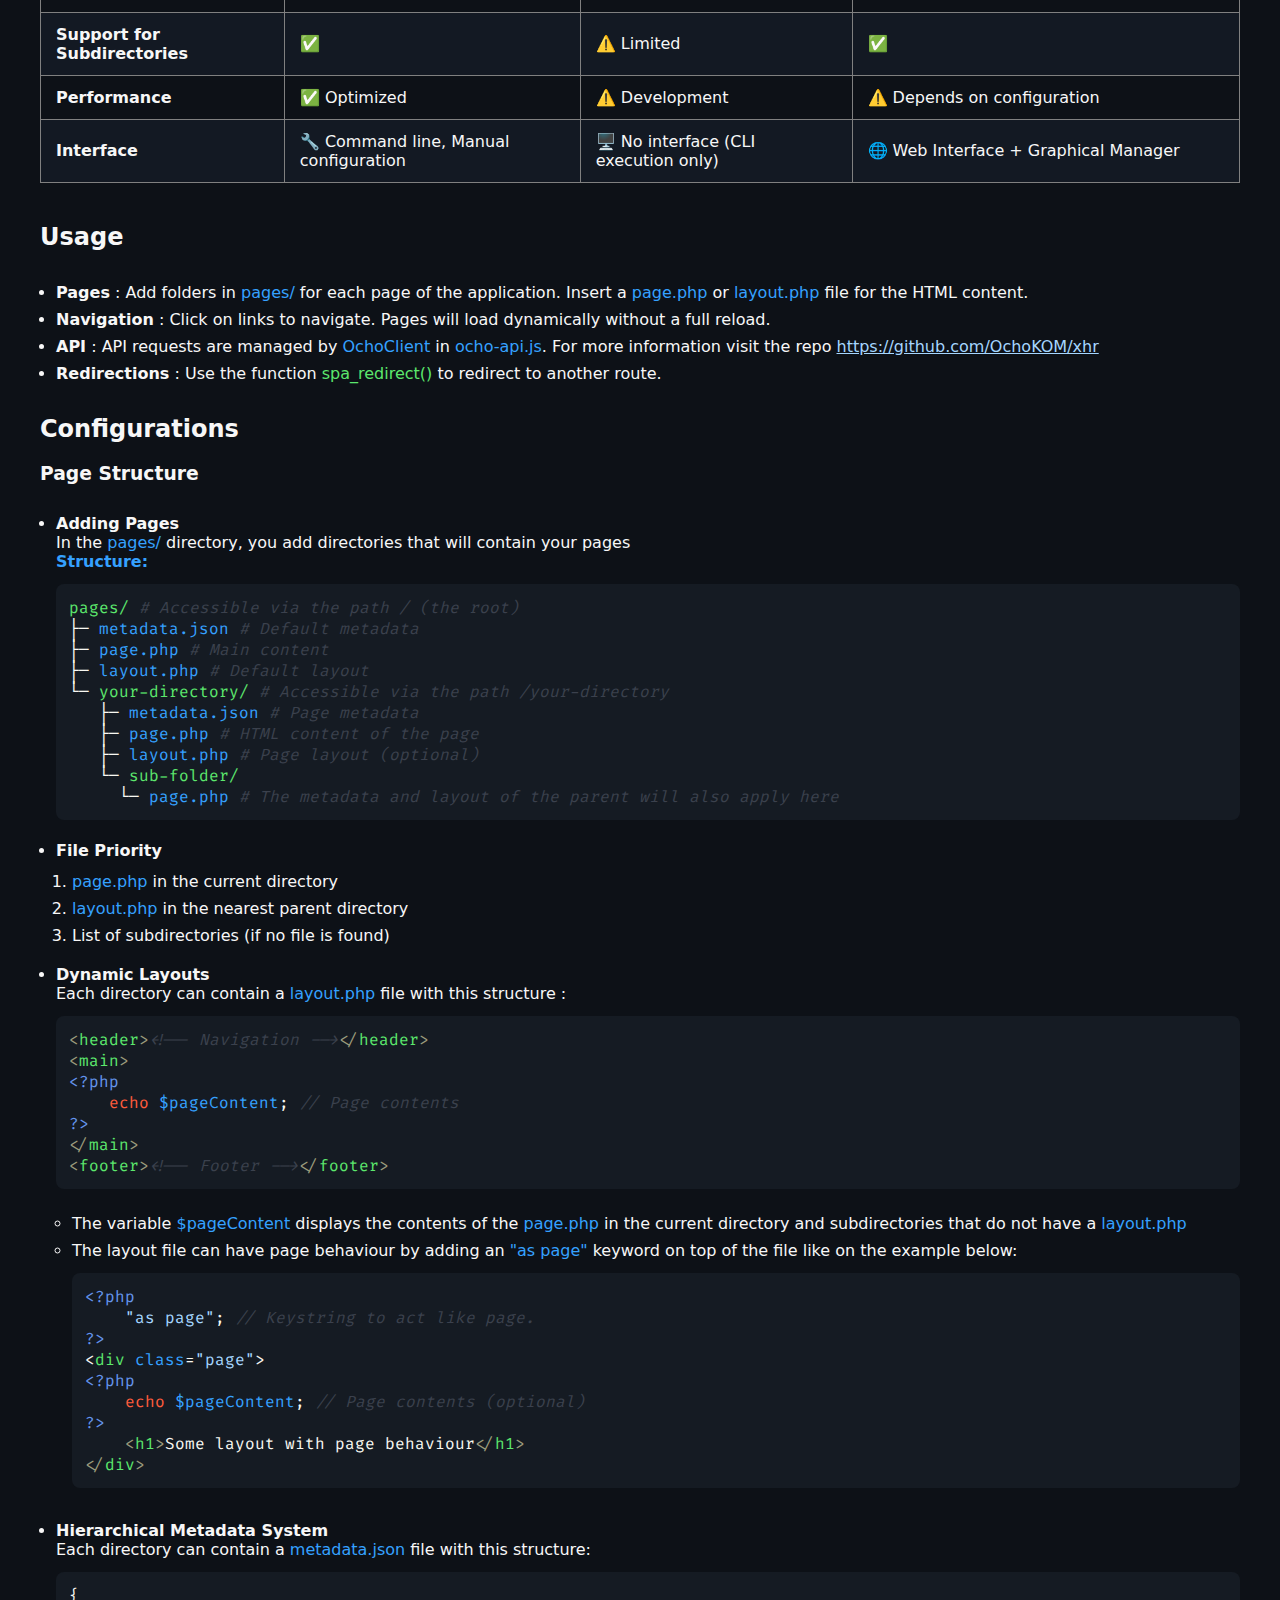
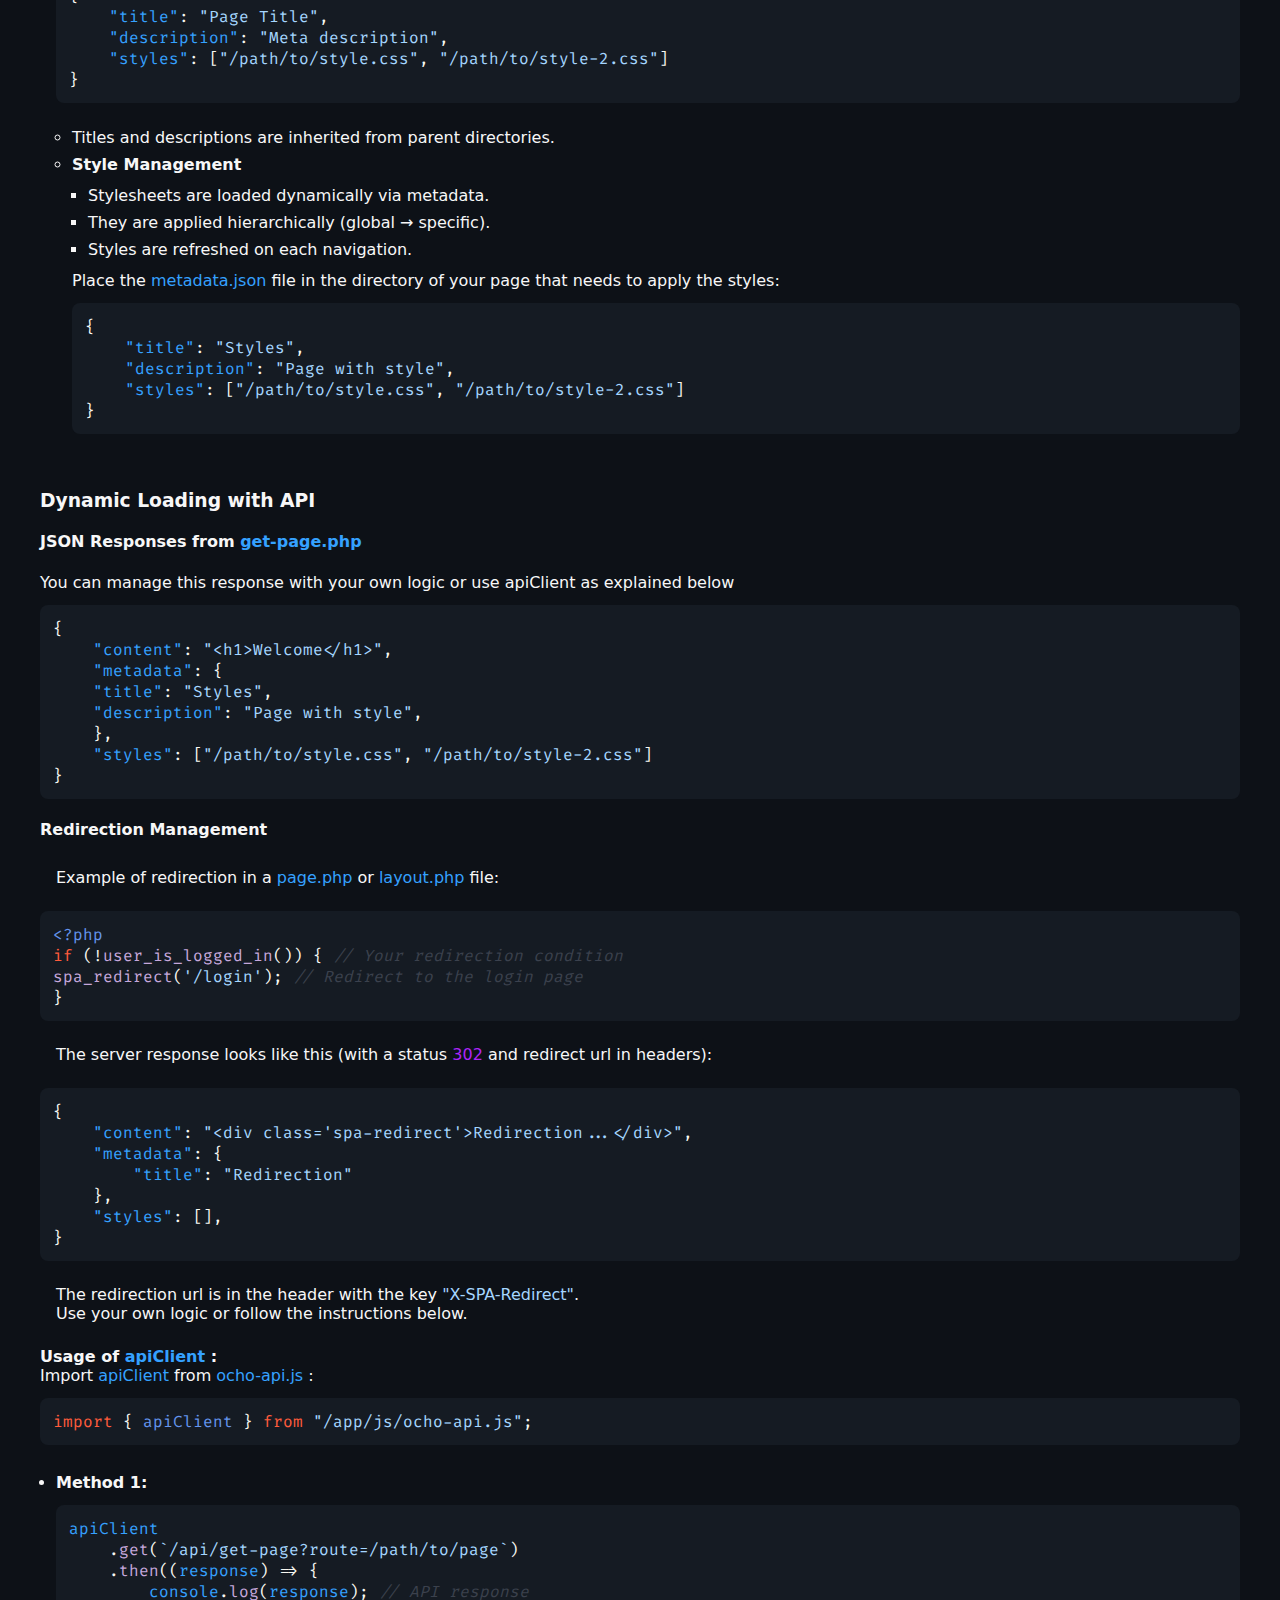
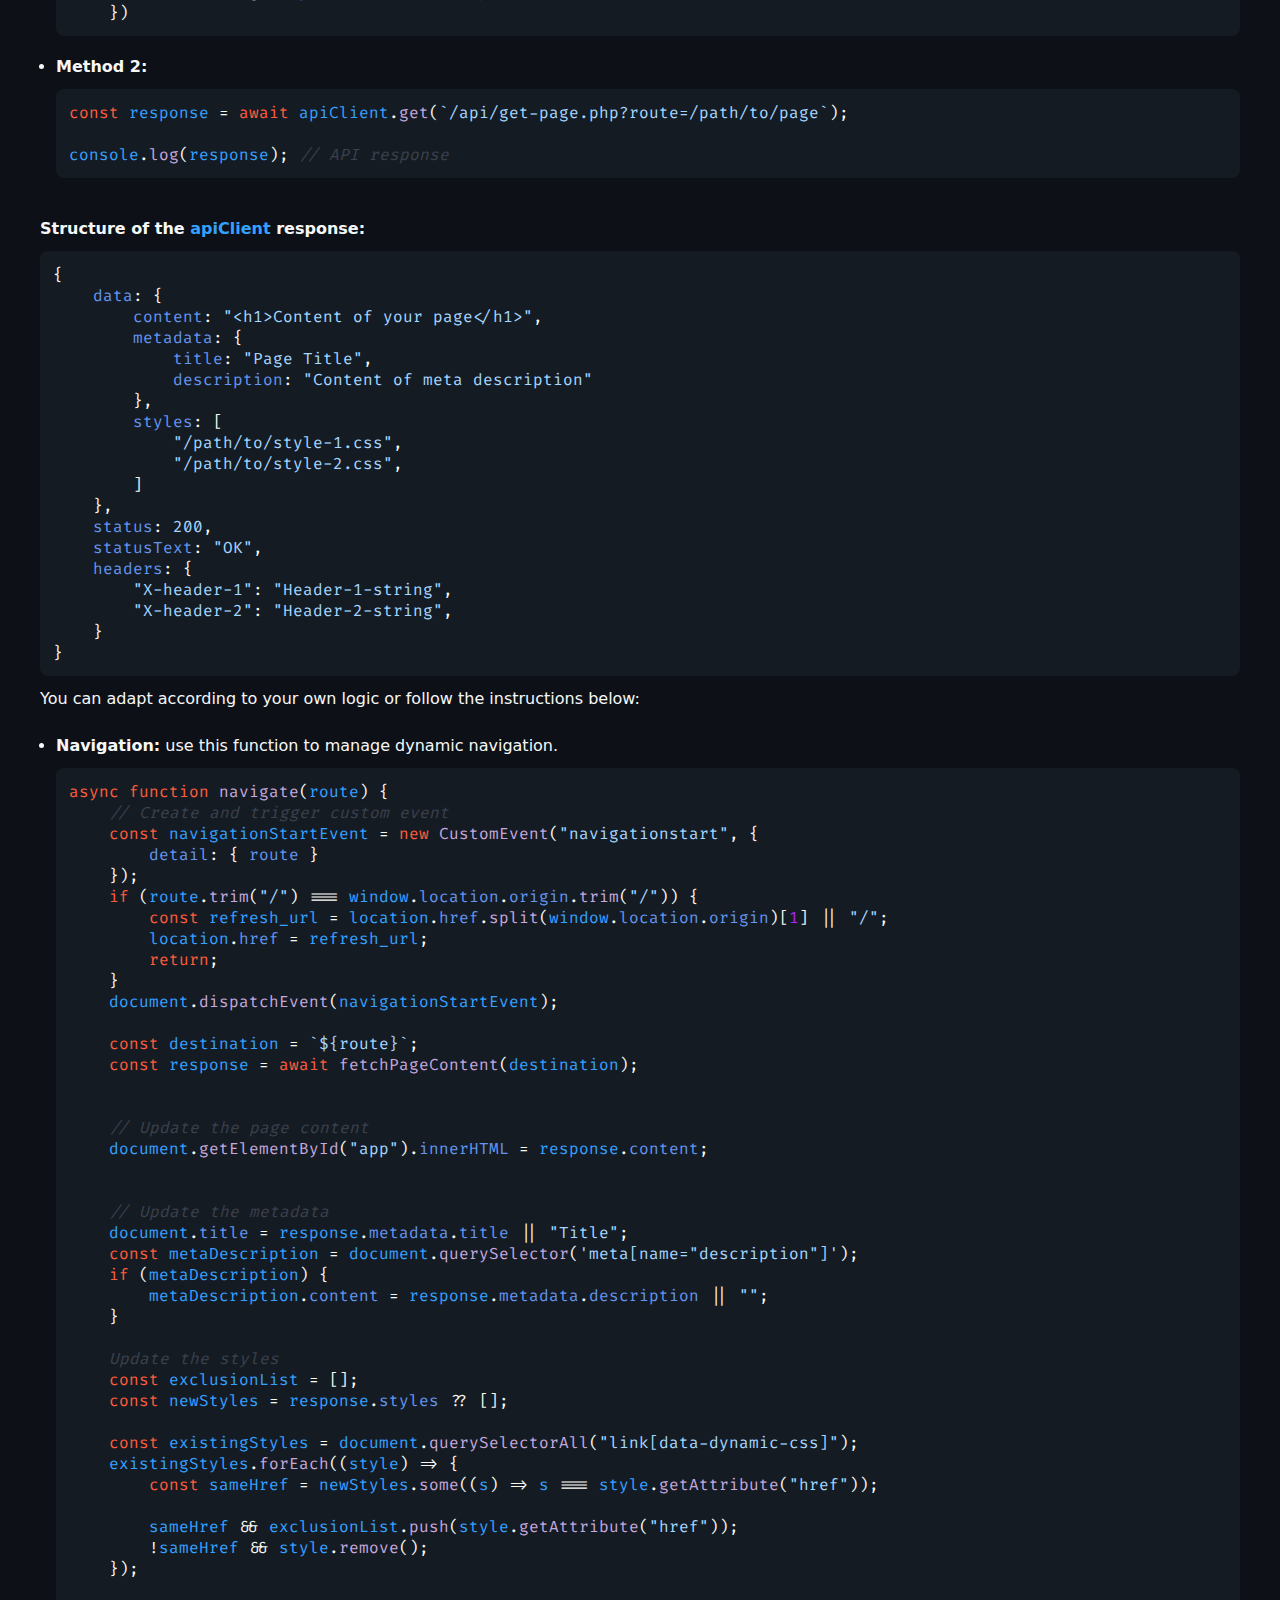
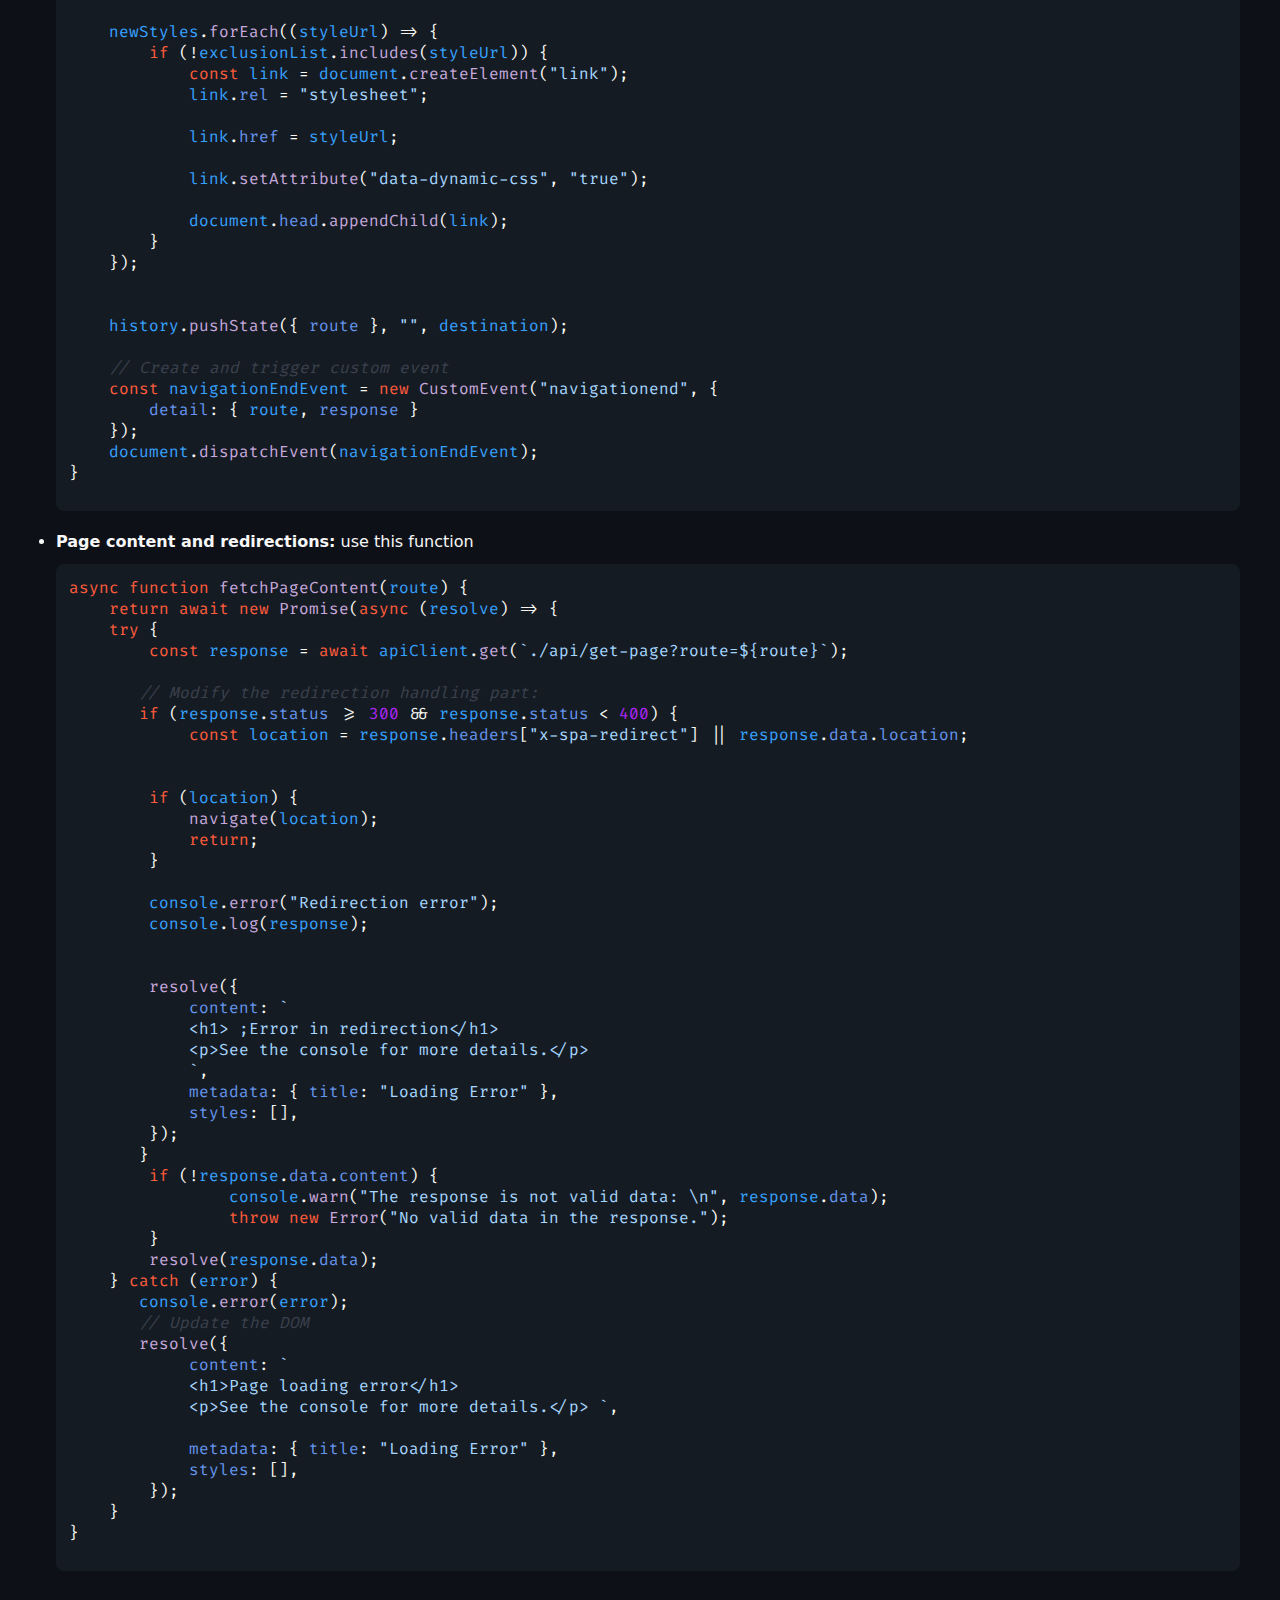
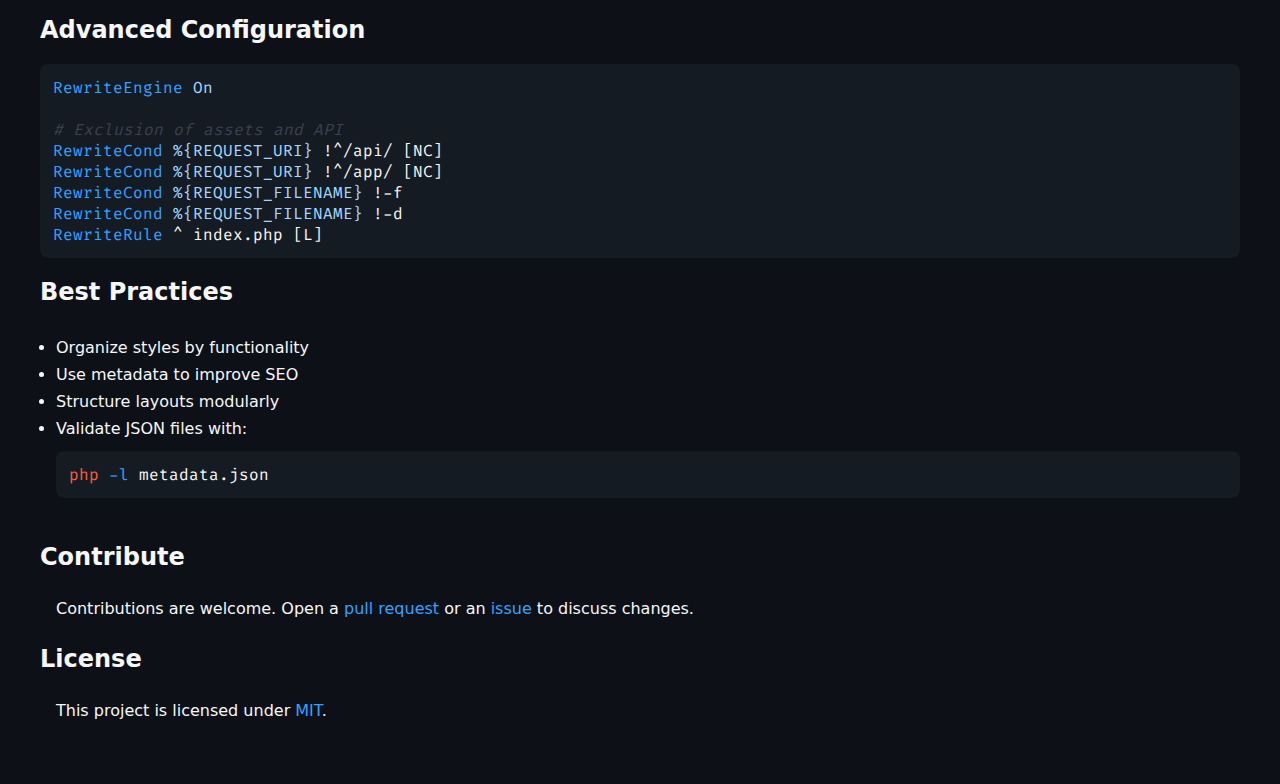
<file: en.html>
<!DOCTYPE html>
<html lang="en">
<head>
    <meta charset="UTF-8">
    <meta name="viewport" content="width=device-width, initial-scale=1.0">
    <link rel="shortcut icon" href="favicon.svg" type="image/x-icon">
    <title>Ocho SPA Documentation</title>
    <link rel="stylesheet" href="style.css">
    <link rel="stylesheet" href="code.css">
</head>
<body>
    <div class="content">
        <h1>SPA with API and Dynamic Routing</h1>
        <span>GitHub Repo: <a href="https://github.com/OchoKOM/ocho-spa" class="string">https://github.com/OchoKOM/ocho-spa</a></span>
        <p>This project is a single-page web application (SPA) using PHP for the backend and JavaScript for the frontend. It allows for dynamic page loading and route management via an API.</p>
    
        <h2>Project Structure</h2>
        <pre><code><span class="tag-name">root/</span>
    ├─ <span class="identifier">.htaccess</span>                <span class="comment"># Apache configuration for clean URLs</span>
    ├─ <span class="identifier">router.php</span>               <span class="comment"># Alternative router for the built-in PHP server</span>
    ├─ <span class="tag-name">api/</span>
    │  ├─ <span class="identifier">get-page.php</span>          <span class="comment"># Route handler</span>
    │  ├─ <span class="identifier">json-response.php</span>     <span class="comment"># Helper for JSON responses</span>
    │  └─ <span class="identifier">spa-helpers.php</span>       <span class="comment"># Utility functions for the SPA</span>
    ├─ <span class="tag-name">app/</span>
    │  ├─ <span class="tag-name">css/</span>
    │  │  └─ <span class="identifier">style.css</span>          <span class="comment"># Global styles</span>
    │  ├─ <span class="tag-name">js/</span>
    │  │  ├─ <span class="identifier">app.js</span>             <span class="comment"># Main SPA logic</span>
    │  │  └─ <span class="identifier">ocho-api.js</span>        <span class="comment"># API client with error handling</span>
    │  └─ <span class="tag-name">uploads/</span>              <span class="comment"># File storage</span>
    ├─ <span class="identifier">index.php</span>                <span class="comment"># Main entry point</span>
    ├─ <span class="tag-name">pages/</span>                   <span class="comment"># Page content</span>
    │  ├─ <span class="tag-name">about/</span>
    │  │  ├─ <span class="identifier">metadata.json</span>      <span class="comment"># Specific metadata</span>
    │  │  └─ <span class="identifier">page.php</span>           <span class="comment"># HTML content</span>
    │  ├─ <span class="tag-name">courses/</span>
    │  │  ├─ <span class="tag-name">dir/</span>
    │  │  │  ├─ <span class="tag-name">dir-1/</span>          <span class="comment"># Subdirectories</span>
    │  │  │  └─ <span class="tag-name">dir-2/</span>
    │  │  └─ <span class="identifier">page.php</span>
    │  ├─ <span class="identifier">layout.php</span>            <span class="comment"># Main layout</span>
    │  ├─ <span class="identifier">page.php</span>              <span class="comment"># Default layout</span>
    │  └─ <span class="comment">**other pages here**</span>  <span class="comment"># Add your pages here</span>
    └─ <span class="identifier">README.md</span>                <span class="comment"># Documentation</span></code></pre>
    
        <h2>File Details</h2>

        <ul>
            <li><strong><span class="identifier">.htaccess</span></strong> : Apache configuration to redirect requests to <span class="identifier">index.php</span>.<br>
            <strong>Alternative</strong> : <span class="identifier">router.php</span> replaces this functionality for the built-in PHP server.</li>
            
            <li><strong><span class="identifier">router.php</span></strong> : PHP router to emulate the behavior of <code>.htaccess</code> :
                <ul>
                    <li>Handles SPA routing to <code>index.php</code></li>
                    <li>Serves static files (CSS/JS/images)</li>
                    <li>Applies automatic extensions (<code>.php</code>, <code>.js</code>)</li>
                    <li>Handles custom errors (403, 404, 500)</li>
                </ul>
            </li>
            
            <li><strong><span class="identifier">api/get-page.php</span></strong> : PHP script to resolve routes and return the HTML content of pages.</li>
            <li><strong><span class="identifier">api/json-response.php</span></strong> : PHP function to send responses in JSON format.</li>
            <li><strong><span class="identifier">api/spa-helpers.php</span></strong> : Utility functions for SPA redirection management.</li>
            <li><strong><span class="identifier">app/css/style.css</span></strong> : Main style file.</li>
            <li><strong><span class="identifier">app/js/app.js</span></strong> : JavaScript script for dynamic navigation.</li>
            <li><strong><span class="identifier">app/js/ocho-api.js</span></strong> : HTTP client with error handling.</li>
            <li><strong><span class="identifier">index.php</span></strong> : Main entry point of the application.</li>
            <li><strong><span class="identifier">pages/</span></strong> : Directory containing all the pages of the application.</li>
        </ul>
        <h2>Features</h2>
        <h3>Multi-Environment Routing</h3>
        <ul>
            <li><strong>Apache</strong> : Use of <code>.htaccess</code> in production</li>
            <li><strong>PHP Server</strong> : Use of <code>router.php</code> in development</li>
        </ul>
        <pre><code><span class="keymethod">&lt;?php</span>
<span class="comment">// Handling automatic extensions</span>
<span class="keyword">if</span> (<span class="method">file_exists</span>(<span class="identifier">$phpFile</span>)) {
    <span class="method">include</span>(<span class="identifier">$phpFile</span>); <span class="comment">// Ex: /about → /about.php</span>
}</code></pre>

<h3>Main Features</h3>
        <ul>
            <li><strong>Dynamic Routing</strong> via <span class="identifier">api/get-page.php</span></li>
            <li><strong>History Navigation</strong> with the History API</li>
            <li><strong>Structured JSON Responses</strong></li>
            <li><strong>Intelligent Redirection System</strong></li>
        </ul>
    
        <h2>Installation</h2>
        <ol>
            <li>Clone the repository:
                <pre><code><span class="keyword">git</span> <span class="tag">clone</span> <span class="string">https://github.com/OchoKOM/ocho-spa</span></code></pre>
            </li>
            <li>
                <strong>Configuration</strong> :
                <ul>
                    <li>
                        <h3>With Apache</h3>
                        <div>
            <pre><code><span class="keyword">a2enmod</span> <span class="tag">rewrite</span> && <span class="tag">systemctl</span> restart apache2</code></pre>
    
            <h4>VirtualHost Configuration</h4>
            <pre><code class="language-apache"><span class="vhost-tag">&lt;VirtualHost *<span class="identifier">:80</span>&gt;</span>
    <span class="identifier">DocumentRoot</span> /path/to/ocho-spa
    <span class="identifier">ServerName</span>  localhost
    <span class="vhost-tag">&lt;Directory <span class="string">"/path/to/ocho-spa"</span>&gt;</span>
        <span class="identifier">AllowOverride</span> All
        <span class="identifier">Require</span> all granted
    <span class="vhost-tag">&lt;/Directory&gt;</span>
<span class="vhost-tag">&lt;/VirtualHost&gt;</span>
</code></pre>
                        </div>
                    </li>
                    <li>
                        <h3>With Local Development Servers (WAMP, XAMPP, etc.)</h3>
                        <div>
                            <ul>
                                <li>Place the project in your web server (e.g., <span class="string">htdocs</span> for XAMPP or <span class="string">www</span> for WAMP).</li>
                                <li>Configure a VirtualHost (recommended) to point directly to the project directory.</li>
                                <li>Access the application via your browser at <span class="string">http://localhost/</span> or the address of your VirtualHost.</li>
                            </ul>
                            <div class="note">
                                <strong>Important Note:</strong> The application requires a root configuration (e.g., <span class="string">http://localhost</span>).<br>
                                Subdirectories may cause routing issues.
                            </div>
                        </div>
                    </li>
                    <li>
                        <h3>With Built-in PHP Server</h3>
                        <ul>
                            <li>
                                <div>Open the project folder in the terminal</div>
                                <pre><code class="language-bash"><span class="keyword">cd</span> <span class="tag">ocho-spa</span></code></pre>
                            </li>
                            <li>
                                <div>Serve the file <span class="identifier">router.php</span></div>
                                <pre><code class="language-bash"><span class="keyword">php</span> <span class="property">-S</span> localhost:<span class="number">4000</span> router.php</code></pre>
                            </li>

                        </u>
                    </li>
                </ul>
            </li>
        </ol>
        <h2>Technical Notes</h2>
        <div class="technical-notes">
            <table class="">
                <thead>
                    <tr>
                        <th>Feature</th>
                        <th>Apache</th>
                        <th>Built-in PHP</th>
                        <th>Local Development Servers (WAMP, XAMPP, etc.)</th>
                    </tr>
                </thead>
                <tbody>
                    <tr>
                        <td>Redirection Management</td>
                        <td>✅</td>
                        <td>✅</td>
                        <td>✅</td>
                    </tr>
                    <tr>
                        <td>Support for Subdirectories</td>
                        <td>✅</td>
                        <td>⚠️ Limited</td>
                        <td>✅</td>
                    </tr>
                    <tr>
                        <td>Performance</td>
                        <td>✅ Optimized</td>
                        <td>⚠️ Development</td>
                        <td>⚠️ Depends on configuration</td>
                    </tr>
                    <tr>
                        <td>Interface</td>
                        <td>🔧 Command line, Manual configuration</td>
                        <td>🖥️ No interface (CLI execution only)</td>
                        <td>🌐 Web Interface + Graphical Manager</td>
                    </tr>
                </tbody>
            </table>
        </div>

        <h2>Usage</h2>
        <ul>
            <li><strong>Pages</strong> : Add folders in <span class="identifier">pages/</span> for each page of the application. Insert a <span class="identifier">page.php</span> or <span class="identifier">layout.php</span> file for the HTML content.</li>
            <li><strong>Navigation</strong> : Click on links to navigate. Pages will load dynamically without a full reload.</li>
            <li><strong>API</strong> : API requests are managed by <span class="identifier">OchoClient</span> in <span class="identifier">ocho-api.js</span>. For more information visit the repo <a href="https://github.com/OchoKOM/xhr" class="string">https://github.com/OchoKOM/xhr</a></li>
            <li><strong>Redirections</strong> : Use the function <span class="tag-name">spa_redirect()</span> to redirect to another route.</li>
        </ul>
        <h2>Configurations</h2>
        <h3>Page Structure</h3>
        <ul>
            <li>
                <strong>Adding Pages</strong>
                <div>In the <span class="identifier">pages/</span> directory, you add directories that will contain your pages</div>
                <strong class="identifier">Structure:</strong>
                <pre><code><span class="tag-name">pages/</span> <span class="comment"># Accessible via the path / (the root)</span>
├─ <span class="identifier">metadata.json</span> <span class="comment"># Default metadata</span>
├─ <span class="identifier">page.php</span> <span class="comment"># Main content</span>
├─ <span class="identifier">layout.php</span> <span class="comment"># Default layout</span>
└─ <span class="tag-name">your-directory/</span> <span class="comment"># Accessible via the path /your-directory</span>
   ├─ <span class="identifier">metadata.json</span> <span class="comment"># Page metadata</span>
   ├─ <span class="identifier">page.php</span> <span class="comment"># HTML content of the page</span>
   ├─ <span class="identifier">layout.php</span> <span class="comment"># Page layout (optional)</span>
   └─ <span class="tag-name">sub-folder/</span>
     └─ <span class="identifier">page.php</span> <span class="comment"># The metadata and layout of the parent will also apply here</code></pre>
            </li>
            <li>
                <strong>File Priority</strong>
                <ol>
                    <li><span class="identifier">page.php</span> in the current directory</li>
                    <li><span class="identifier">layout.php</span> in the nearest parent directory</li>
                    <li>List of subdirectories (if no file is found)</li>
                </ol>

            </li>
            <li>

                    <strong>Dynamic Layouts</strong>
                    <div>Each directory can contain a <span class="identifier">layout.php</span> file with this structure :</div>
        <pre><code><span class="tag">&lt;<span class="tag-name">header</span>&gt;</span><span class="comment">&lt;!-- Navigation --&gt;</span><span class="tag">&lt;/<span class="tag-name">header</span>&gt;</span>
<span class="tag">&lt;<span class="tag-name">main</span>&gt;</span>
<span class="keymethod">&lt;?php</span> 
    <span class="keyword">echo</span> <span class="identifier">$pageContent</span>; <span class="comment">// Page contents</span> 
<span class="keymethod">?&gt;</span>
<span class="tag">&lt;/<span class="tag-name">main</span>&gt;</span>
<span class="tag">&lt;<span class="tag-name">footer</span>&gt;</span><span class="comment">&lt;!-- Footer --&gt;</span><span class="tag">&lt;/<span class="tag-name">footer</span>&gt;</span></code></pre>
                <ul>
                    <li>The variable <span class="identifier">$pageContent</span> displays the contents of the <span class="identifier">page.php</span> in the current directory and subdirectories that do not have a <span class="identifier">layout.php</span></li>
                    <li>
                        <div>The layout file can have page behaviour by adding an <span class="identifier">"as page"</span> keyword on top of the file like on the example below:</div>
                        <pre><code><span class="keymethod">&lt;?php</span> 
    <span class="string">"as page"</span>; <span class="comment">// Keystring to act like page.</span>
<span class="keymethod">?&gt;</span>
&lt;<span class="tag-name">div</span> <span class="identifier">class</span>=<span class="string">"page"</span>&gt;
<span class="keymethod">&lt;?php</span> 
    <span class="keyword">echo</span> <span class="identifier">$pageContent</span>; <span class="comment">// Page contents (optional)</span>
<span class="keymethod">?&gt;</span>
    <span class="tag">&lt;<span class="tag-name">h1</span>&gt;</span>Some layout with page behaviour<span class="tag">&lt;/<span class="tag-name">h1</span>&gt;</span>
<span class="tag">&lt;/<span class="tag-name">div</span>&gt;</span>
</code></pre>
                    </li>
                </ul>
            </li>
            <li>

                <strong>Hierarchical Metadata System</strong>
                <div>Each directory can contain a <span class="identifier">metadata.json</span> file with this structure:</div>
                <div>
                    <pre><code>{
    <span class="identifier">"title"</span>: <span class="string">"Page Title"</span>,
    <span class="identifier">"description"</span>: <span class="string">"Meta description"</span>,
    <span class="identifier">"styles"</span>: [<span class="string">"/path/to/style.css"</span>, <span class="string">"/path/to/style-2.css"</span>]
}</code></pre>
                </div>
            
                <ul>
                    <li>Titles and descriptions are inherited from parent directories.</li>
                    <li>
                        <strong>Style Management</strong>
                        <ul>
                            <li>Stylesheets are loaded dynamically via metadata.</li>
                            <li>They are applied hierarchically (global → specific).</li>
                            <li>Styles are refreshed on each navigation.</li>
                        </ul>
                        <div>Place the <span class="identifier">metadata.json</span> file in the directory of your page that needs to apply the styles:</div>
                        <pre><code>{
    <span class="identifier">"title"</span>: <span class="string">"Styles"</span>,
    <span class="identifier">"description"</span>: <span class="string">"Page with style"</span>,
    <span class="identifier">"styles"</span>: [<span class="string">"/path/to/style.css"</span>, <span class="string">"/path/to/style-2.css"</span>]
}</code></pre>
                </li>
                </ul>
            </li>
        </ul>

        <h3>Dynamic Loading with API</h3>
            
        <h4>JSON Responses from <span class="identifier">get-page.php</span></h4>
        <div>You can manage this response with your own logic or use <span class="key">apiClient</span> as explained below</div>
        <pre><code>{
    <span class="identifier">"content"</span>: <span class="string">"&lt;h1&gt;Welcome&lt;/h1&gt;"</span>,
    <span class="identifier">"metadata"</span>: {
    <span class="identifier">"title"</span>: <span class="string">"Styles"</span>,
    <span class="identifier">"description"</span>: <span class="string">"Page with style"</span>,
    },
    <span class="identifier">"styles"</span>: [<span class="string">"/path/to/style.css"</span>, <span class="string">"/path/to/style-2.css"</span>]
}</code></pre>
<div class="advanced-usage">
    <h4>Redirection Management</h4>
    <p>Example of redirection in a <span class="identifier">page.php</span> or <span class="identifier">layout.php</span> file:</p>
<pre><code><span class="keymethod">&lt;?php</span>
<span class="keyword">if</span> (!<span class="method">user_is_logged_in</span>()) { <span class="comment">// Your redirection condition</span>
<span class="method">spa_redirect</span>(<span class="string">'/login'</span>); <span class="comment">// Redirect to the login page</span>
}</code></pre>
</div>
<div class="advanced-usage">
    <p>The server response looks like this (with a status <span class="number">302</span> and redirect url in headers):</p>
<pre><code>{
    <span class="identifier">"content"</span>: <span class="string">"&lt;div class='spa-redirect'&gt;Redirection...&lt;/div&gt;"</span>,
    <span class="identifier">"metadata"</span>: {
        <span class="identifier">"title"</span>: <span class="string">"Redirection"</span>
    },
    <span class="identifier">"styles"</span>: [],
}
</code></pre>
<p>The redirection url is in the header with the key <span class="string">"X-SPA-Redirect"</span>. <br> Use your own logic or follow the instructions below.</p>
</div>
<strong>Usage of <span class="identifier">apiClient</span> :</strong>
<div>Import <span class="identifier">apiClient</span> from <span class="identifier">ocho-api.js</span> :</div>
<pre><code><span class="keyword">import</span> { <span class="keymethod">apiClient</span> } <span class="keyword">from</span> <span class="string">"/app/js/ocho-api.js"</span>;</code></pre>
            <ul>
                <li>
                    <strong>Method 1:</strong>
                    <div>
                        <pre><code><span class="identifier">apiClient</span>
    .<span class="method">get</span>(<span class="string">`/api/get-page?route=/path/to/page`</span>)
    .<span class="method">then</span>((<span class="identifier">response</span>) =&gt; {
        <span class="identifier">console</span>.<span class="method">log</span>(<span class="identifier">response</span>); <span class="comment">// API response</span>
    })</code></pre>
                    </div>
                </li>
                <li>
                    <strong>Method 2:</strong>
                    <div>
                        <pre><code><span class="keyword">const</span> <span class="identifier">response</span> = <span class="keyword">await</span> <span class="identifier">apiClient</span>.<span class="method">get</span>(<span class="string">`/api/get-page.php?route=/path/to/page`</span>);

<span class="identifier">console</span>.<span class="method">log</span>(<span class="identifier">response</span>); <span class="comment">// API response</span> </code></pre>
                    </div>
                </li>
            </ul>
            <strong>Structure of the <span class="identifier">apiClient</span> response:</strong>
            <pre><code>{
    <span class="keymethod">data</span>: {
        <span class="keymethod">content</span>: <span class="string">"&lt;h1&gt;Content of your page&lt;/h1&gt;"</span>,
        <span class="keymethod">metadata</span>: {
            <span class="keymethod">title</span>: <span class="string">"Page Title"</span>,
            <span class="keymethod">description</span>: <span class="string">"Content of meta description"</span>
        },
        <span class="keymethod">styles</span>: [
            <span class="string">"/path/to/style-1.css"</span>,
            <span class="string">"/path/to/style-2.css"</span>,
        ]
    },
    <span class="keymethod">status</span>: <span class="string">200</span>,
    <span class="keymethod">statusText</span>: <span class="string">"OK"</span>,
    <span class="keymethod">headers</span>: {
        <span class="string">"X-header-1"</span>: <span class="string">"Header-1-string"</span>,
        <span class="string">"X-header-2"</span>: <span class="string">"Header-2-string"</span>,
    }
}</code></pre>
You can adapt according to your own logic or follow the instructions below: 
<ul>
    <li>
        <div>
            <div><strong>Navigation:</strong> use this function to manage dynamic navigation.</div>
            <pre>
<code><span class="keyword">async</span> <span class="keyword">function</span> <span class="method">navigate</span>(<span class="identifier">route</span>) {
    <span class="comment">// Create and trigger custom event</span>
    <span class="keyword">const</span> <span class="identifier">navigationStartEvent</span> = <span class="keyword">new</span> <span class="method">CustomEvent</span>(<span class="string">"navigationstart"</span>, {
        <span class="keymethod">detail</span>: {<span class="keymethod"> route </span>}
    });
    <span class="keyword">if</span> (<span class="identifier">route</span>.<span class="method">trim</span>(<span class="string">"/"</span>) === <span class="identifier">window</span>.<span class="keymethod">location</span>.<span class="keymethod">origin</span>.<span class="method">trim</span>(<span class="string">"/"</span>)) {
        <span class="keyword">const</span> <span class="identifier">refresh_url</span> = <span class="identifier">location</span>.<span class="keymethod">href</span>.<span class="method">split</span>(<span class="identifier">window</span>.<span class="keymethod">location</span>.<span class="keymethod">origin</span>)[<span class="number">1</span>] || <span class="string">"/"</span>;
        <span class="identifier">location</span>.<span class="keymethod">href</span> = <span class="identifier">refresh_url</span>;
        <span class="keyword">return</span>;
    }
    <span class="identifier">document</span>.<span class="method">dispatchEvent</span>(<span class="identifier">navigationStartEvent</span>);

    <span class="keyword">const</span> <span class="identifier">destination</span> = <span class="string">`${route}`</span>;
    <span class="keyword">const</span> <span class="identifier">response</span> = <span class="keyword">await</span> <span class="method">fetchPageContent</span>(<span class="identifier">destination</span>);
    
    
    <span class="comment">// Update the page content</span>
    <span class="identifier">document</span>.<span class="method">getElementById</span>(<span class="string">"app"</span>).<span class="keymethod">innerHTML</span> = <span class="identifier">response</span>.<span class="keymethod">content</span>;
    
    
    <span class="comment">// Update the metadata</span>
    <span class="identifier">document</span>.<span class="keymethod">title</span> = <span class="identifier">response</span>.<span class="keymethod">metadata</span>.<span class="keymethod">title</span> || <span class="string">"Title"</span>;
    <span class="keyword">const</span> <span class="identifier">metaDescription</span> = <span class="identifier">document</span>.<span class="method">querySelector</span>(<span class="string">'meta[name="description"]'</span>);
    <span class="keyword">if</span> (<span class="identifier">metaDescription</span>) {
        <span class="identifier">metaDescription</span>.<span class="keymethod">content</span> = <span class="identifier">response</span>.<span class="keymethod">metadata</span>.<span class="keymethod">description</span> || <span class="string">""</span>;
    }
    
    <span class="comment">Update the styles</span>
    <span class="keyword">const</span> <span class="identifier">exclusionList</span> = [];
    <span class="keyword">const</span> <span class="identifier">newStyles</span> = <span class="identifier">response</span>.<span class="keymethod">styles</span> ?? [];
    
    <span class="keyword">const</span> <span class="identifier">existingStyles</span> = <span class="identifier">document</span>.<span class="method">querySelectorAll</span>(<span class="string">"link[data-dynamic-css]"</span>);
    <span class="identifier">existingStyles</span>.<span class="method">forEach</span>((<span class="identifier">style</span>) =&gt; {
        <span class="keyword">const</span> <span class="identifier">sameHref</span> = <span class="identifier">newStyles</span>.<span class="method">some</span>((<span class="identifier">s</span>) =&gt; <span class="identifier">s</span> === <span class="identifier">style</span>.<span class="method">getAttribute</span>(<span class="string">"href"</span>));

        <span class="identifier">sameHref</span> &amp;&amp; <span class="identifier">exclusionList</span>.<span class="method">push</span>(<span class="identifier">style</span>.<span class="method">getAttribute</span>(<span class="string">"href"</span>));
        !<span class="identifier">sameHref</span> &amp;&amp; <span class="identifier">style</span>.<span class="method">remove</span>();
    });
    
    
    <span class="identifier">newStyles</span>.<span class="method">forEach</span>((<span class="identifier">styleUrl</span>) =&gt; {
        <span class="keyword">if</span> (!<span class="identifier">exclusionList</span>.<span class="method">includes</span>(<span class="identifier">styleUrl</span>)) {
            <span class="keyword">const</span> <span class="identifier">link</span> = <span class="identifier">document</span>.<span class="method">createElement</span>(<span class="string">"link"</span>);
            <span class="identifier">link</span>.<span class="keymethod">rel</span> = <span class="string">"stylesheet"</span>;

            <span class="identifier">link</span>.<span class="keymethod">href</span> = <span class="identifier">styleUrl</span>;

            <span class="identifier">link</span>.<span class="method">setAttribute</span>(<span class="string">"data-dynamic-css"</span>, <span class="string">"true"</span>);

            <span class="identifier">document</span>.<span class="keymethod">head</span>.<span class="method">appendChild</span>(<span class="identifier">link</span>);
        }
    });
    
    
    <span class="identifier">history</span>.<span class="method">pushState</span>({<span class="keymethod"> route </span>}, <span class="string">""</span>, <span class="identifier">destination</span>);

    <span class="comment">// Create and trigger custom event</span>
    <span class="keyword">const</span> <span class="identifier">navigationEndEvent</span> = <span class="keyword">new</span> <span class="method">CustomEvent</span>(<span class="string">"navigationend"</span>, {
        <span class="keymethod">detail</span>: { <span class="identifier">route</span>,<span class="keymethod"> response </span>}
    });
    <span class="identifier">document</span>.<span class="method">dispatchEvent</span>(<span class="identifier">navigationEndEvent</span>);
}</code>
        </pre>
        </div>
    </li>
    <li>
        <div><strong>Page content and redirections:</strong> use this function </div>
        
<div>
    <pre>
<code><span class="keyword">async</span> <span class="keyword">function</span> <span class="method">fetchPageContent</span>(<span class="identifier">route</span>) {
    <span class="keyword">return</span> <span class="keyword">await</span> <span class="keyword">new</span> <span class="method">Promise</span>(<span class="keyword">async</span> (<span class="identifier">resolve</span>) =&gt; {
    <span class="keyword">try</span> {
        <span class="keyword">const</span> <span class="identifier">response</span> = <span class="keyword">await</span> <span class="identifier">apiClient</span>.<span class="method">get</span>(<span class="string">`./api/get-page?route=${route}`</span>);
    
       <span class="comment">// Modify the redirection handling part:</span>
       <span class="keyword">if</span> (<span class="identifier">response</span>.<span class="keymethod">status</span> &gt;= <span class="number">300</span> &amp;&amp; <span class="identifier">response</span>.<span class="keymethod">status</span> &lt; <span class="number">400</span>) {
            <span class="keyword">const</span> <span class="identifier">location</span> = <span class="identifier">response</span>.<span class="keymethod">headers</span>[<span class="string">"x-spa-redirect"</span>] || <span class="identifier">response</span>.<span class="keymethod">data</span>.<span class="keymethod">location</span>;
    
    
        <span class="keyword">if</span> (<span class="identifier">location</span>) {
            <span class="method">navigate</span>(<span class="identifier">location</span>);
            <span class="keyword">return</span>;
        }

        <span class="identifier">console</span>.<span class="method">error</span>(<span class="string">"Redirection error"</span>);
        <span class="identifier">console</span>.<span class="method">log</span>(<span class="identifier">response</span>);
    
    
        <span class="method">resolve</span>({<span class="keymethod">
            content</span>: <span class="string">`
            &lt;h1&gt ;Error in redirection&lt;/h1&gt;
            &lt;p&gt;See the console for more details.&lt;/p&gt;
            `</span>,<span class="keymethod">
            metadata</span>: {<span class="keymethod"> title</span>: <span class="string">"Loading Error"</span> },<span class="keymethod">
            styles</span>: [],
        });
       }
        <span class="keyword">if</span> (!<span class="identifier">response</span>.<span class="keymethod">data</span>.<span class="keymethod">content</span>) {
                <span class="identifier">console</span>.<span class="method">warn</span>(<span class="string">"The response is not valid data: \n"</span>, <span class="identifier">response</span>.<span class="keymethod">data</span>);
                <span class="keyword">throw</span> <span class="keyword">new</span> <span class="method">Error</span>(<span class="string">"No valid data in the response."</span>);
        }
        <span class="method">resolve</span>(<span class="identifier">response</span>.<span class="keymethod">data</span>);
    } <span class="keyword">catch</span> (<span class="identifier">error</span>) {
       <span class="identifier">console</span>.<span class="method">error</span>(<span class="identifier">error</span>);
       <span class="comment">// Update the DOM</span>
       <span class="method">resolve</span>({<span class="keymethod">
            content</span>: <span class="string">`
            &lt;h1&gt;Page loading error&lt;/h1&gt;
            &lt;p&gt;See the console for more details.&lt;/p&gt; `</span>,
            <span class="keymethod">
            metadata</span>: {<span class="keymethod"> title</span>: <span class="string">"Loading Error"</span> },<span class="keymethod">
            styles</span>: [],
        });
    }
}</code>
    </pre>
</div>
    </li>
</ul>
    <h2>Advanced Configuration</h2>
        <pre><code><span class="identifier">RewriteEngine</span> <span class="string">On</span>
    
<span class="comment"># Exclusion of assets and API</span>
<span class="identifier">RewriteCond</span> <span class="string">%{REQUEST_URI}</span> !^/api/ [NC]
<span class="identifier">RewriteCond</span> <span class="string">%{REQUEST_URI}</span> !^/app/ [NC]
<span class="identifier">RewriteCond</span> <span class="string">%{REQUEST_FILENAME}</span> !-f
<span class="identifier">RewriteCond</span> <span class="string">%{REQUEST_FILENAME}</span> !-d
<span class="identifier">RewriteRule</span> ^ index.php [L]</code></pre>
        <h2>Best Practices</h2>
        <ul>
            <li>Organize styles by functionality</li>
            <li>Use metadata to improve SEO</li>
            <li>Structure layouts modularly</li>
            <li>Validate JSON files with:
                <pre><code><span class="keyword">php</span> <span class="property">-l</span> metadata.json</code></pre>
            </li>
        </ul>
    
        <h2>Contribute</h2>
        <p>Contributions are welcome. Open a <span class="identifier">pull request</span> or an <span class="identifier">issue</span> to discuss changes.</p>
    
        <h2>License</h2>
        <p>This project is licensed under <span class="identifier">MIT</span>.
    </div>
</body>
</html>
</file>
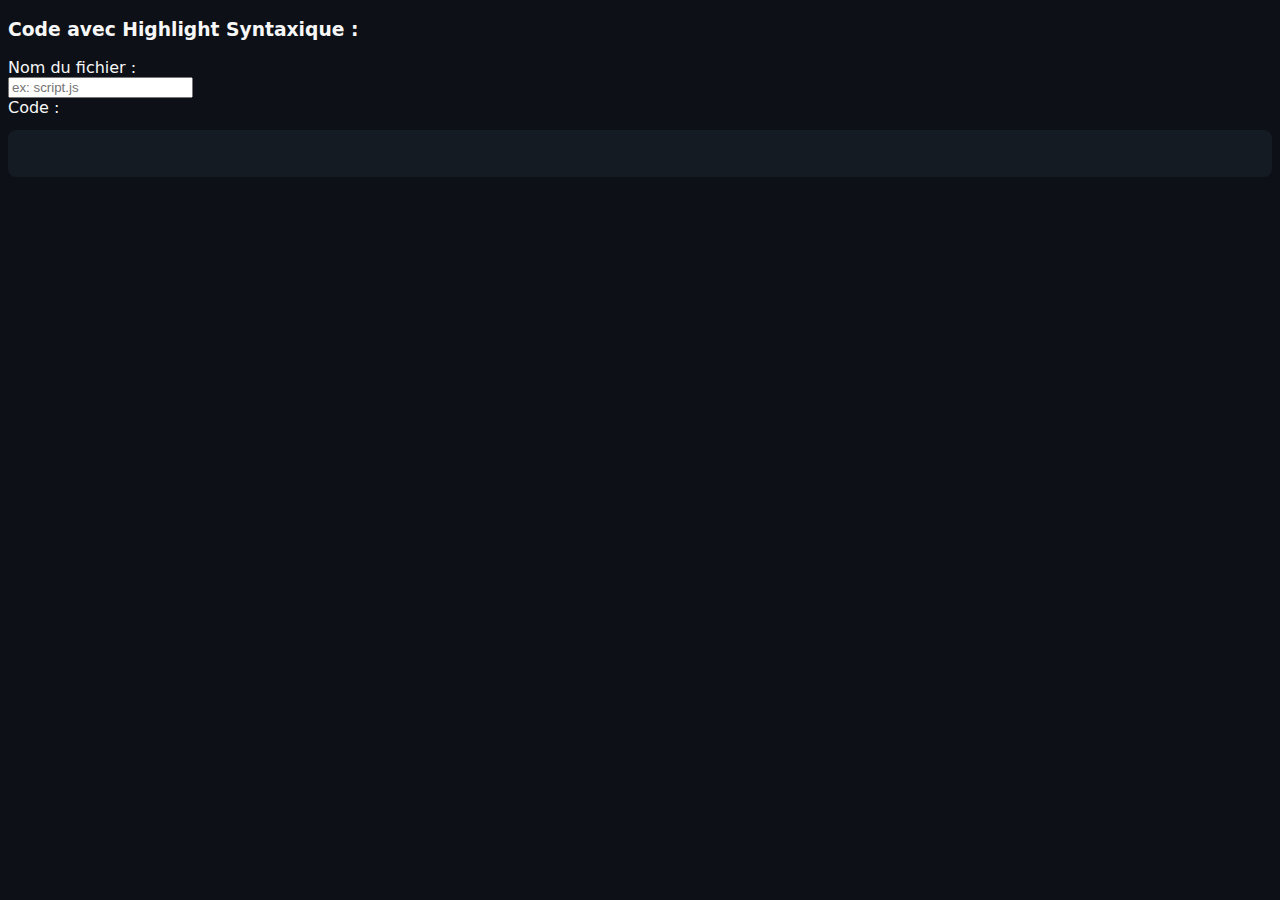
<file: formatter.html>
<!DOCTYPE html>
<html lang="en">

<head>
    <meta charset="UTF-8">
    <meta name="viewport" content="width=device-width, initial-scale=1.0">
    <title>Code Formatter</title>
    <link rel="stylesheet" href="style.css">
    <link rel="stylesheet" href="code.css">
</head>

<body>
    <h3>Code avec Highlight Syntaxique :</h3>
    <label>
        <div>Nom du fichier :</div>
        <input type="text" id="filenameInput" value="" placeholder="ex: script.js">
    </label>


    <div><label for="inputCode">Code :</label></div>
    <pre id="editor" contenteditable spellcheck="false" ></pre>
    <script src="formatter.js"></script>
</body>

</html>
</file>
<file: style.css>
body {
  font-family: system-ui, -apple-system, BlinkMacSystemFont, "Segoe UI", Roboto,
    Oxygen, Ubuntu, Cantarell, "Open Sans", "Helvetica Neue", sans-serif;
    background: #0d1117;
    color: #f7f7f7;
}

.content {
  text-align: initial;
}
.technical-notes{
  max-width: 100%;
  overflow: auto;
}
table {
  width: 100%;
  border-collapse: collapse;
  margin: 20px 0;
  font-size: 16px;
  text-align: left;
  overflow: hidden;
}

table thead {
  background: #3849637c;
  color: white;
}

table th, 
table td {
  padding: 12px 15px;
  border: 1px solid #808080;
}

table tbody tr:nth-child(even) {
  background: #38496328;
}

table tbody tr:hover {
  background: #384963c5;
}

table td {
  font-weight: 500;
}

table td:first-child {
  font-weight: bold;
  color: #f7f7f7;
}



ul,
ol,
p {
  padding-block: 0.5rem;
  padding-left: 1rem;
}

li {
  padding-block: 0.25em;
}

.content {
  padding: 2em;
}
</file>
<file: code.css>
@import url('https://fonts.googleapis.com/css2?family=Fira+Code:wght@300..700&display=swap');

.content {
    text-align: initial;
}

.string {
    color: #a5d6ff;
}

.number {
    color: #ad26f9;
}

.symbol {
    color: #ce06ce;
}

.keymethod,
.selector {
    color: #6495ed;
}

[contenteditable]{
    border: none;
    outline: none;
}

pre {
    background: #151b23;
    color: #f8f8f2;
    padding: 1em;
    border-radius: 8px;
    overflow-x: auto;
    min-height: max-content;
}

code, code * {
    font-family: "Fira Code", monospace, 'Courier New', Courier;
    white-space: pre-wrap;
    min-height: max-content;
}

.keyword {
    color: #ff5b3c;
}

.method {
    color: #c6a8dc;
}

.tag {
    color: #9b9b7c;
}

.tag-name, .value {
    color: #5ce76d;
}

.identifier,
.property {
    color: #35a1ff;
}

.comment {
    font-style: italic;
    color: #3b414d;
}
.vhost-tag{
    color: #254cfa;
}
</file>
